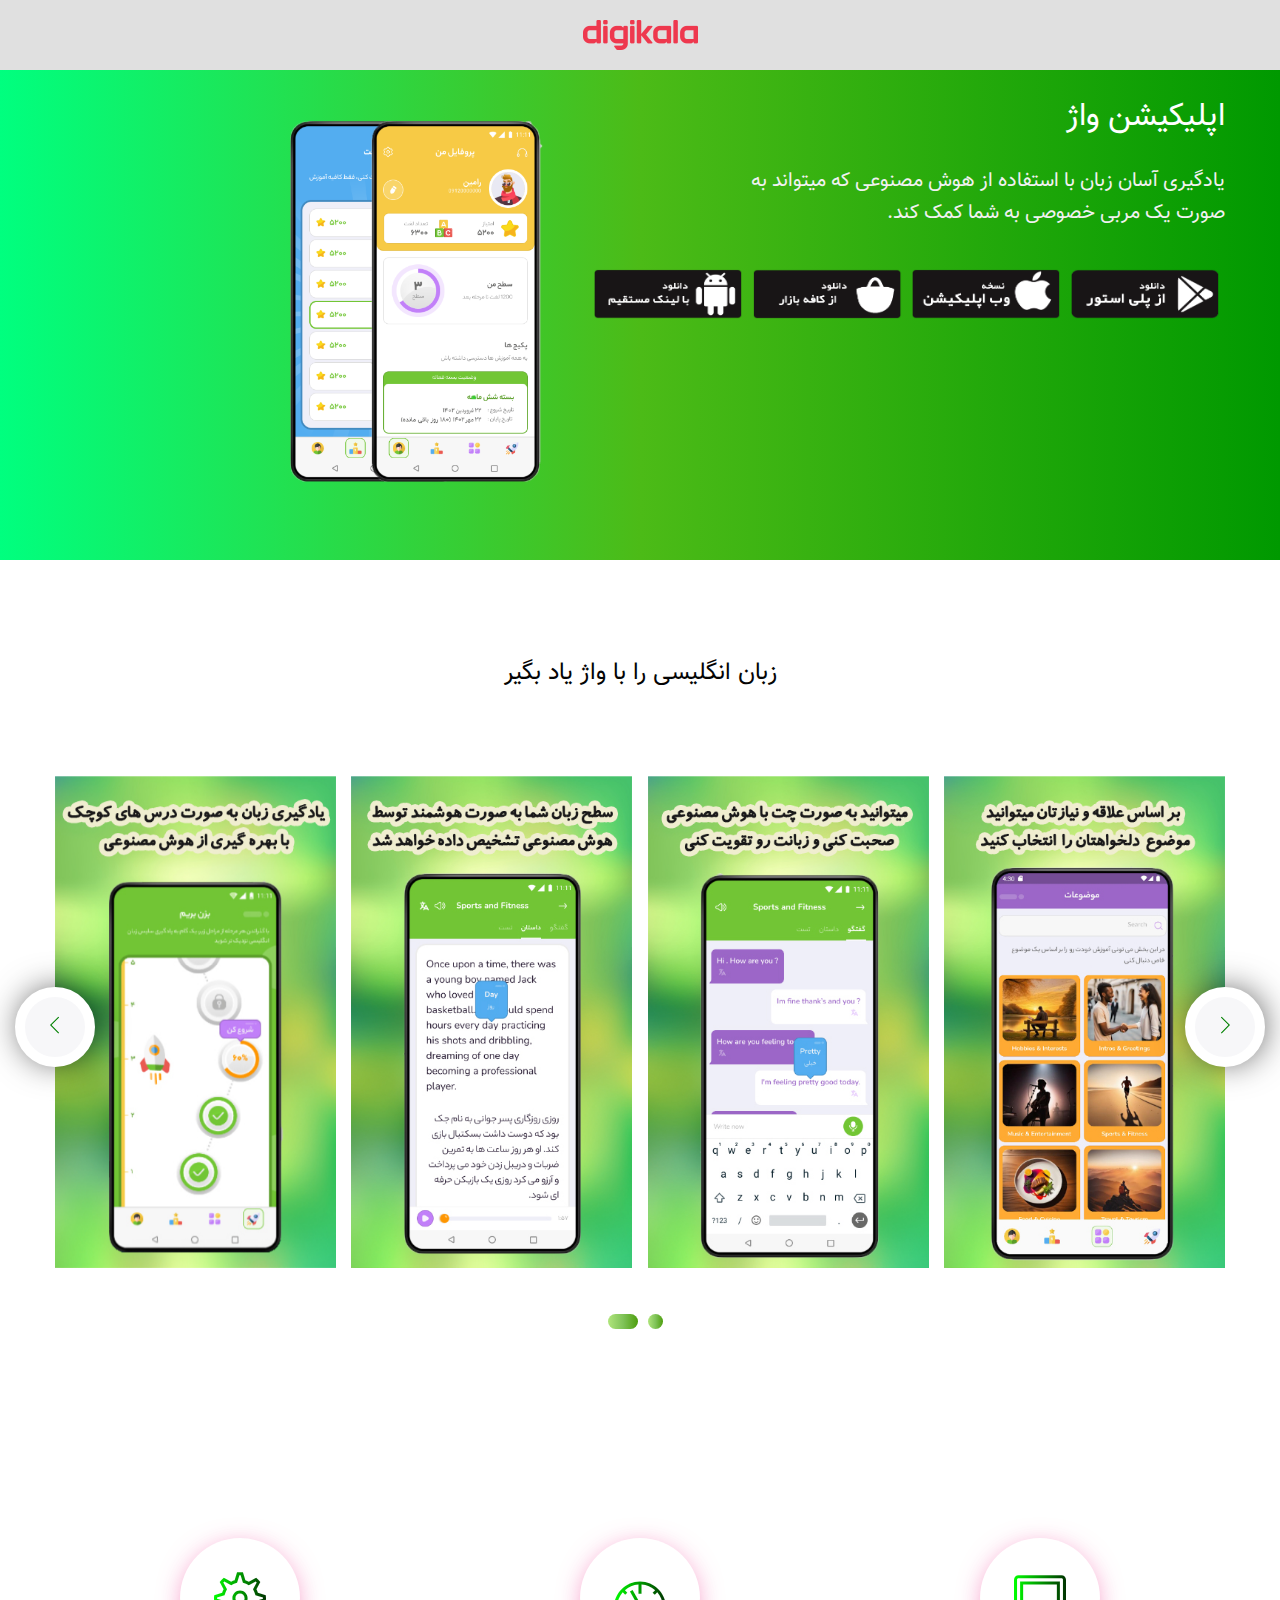
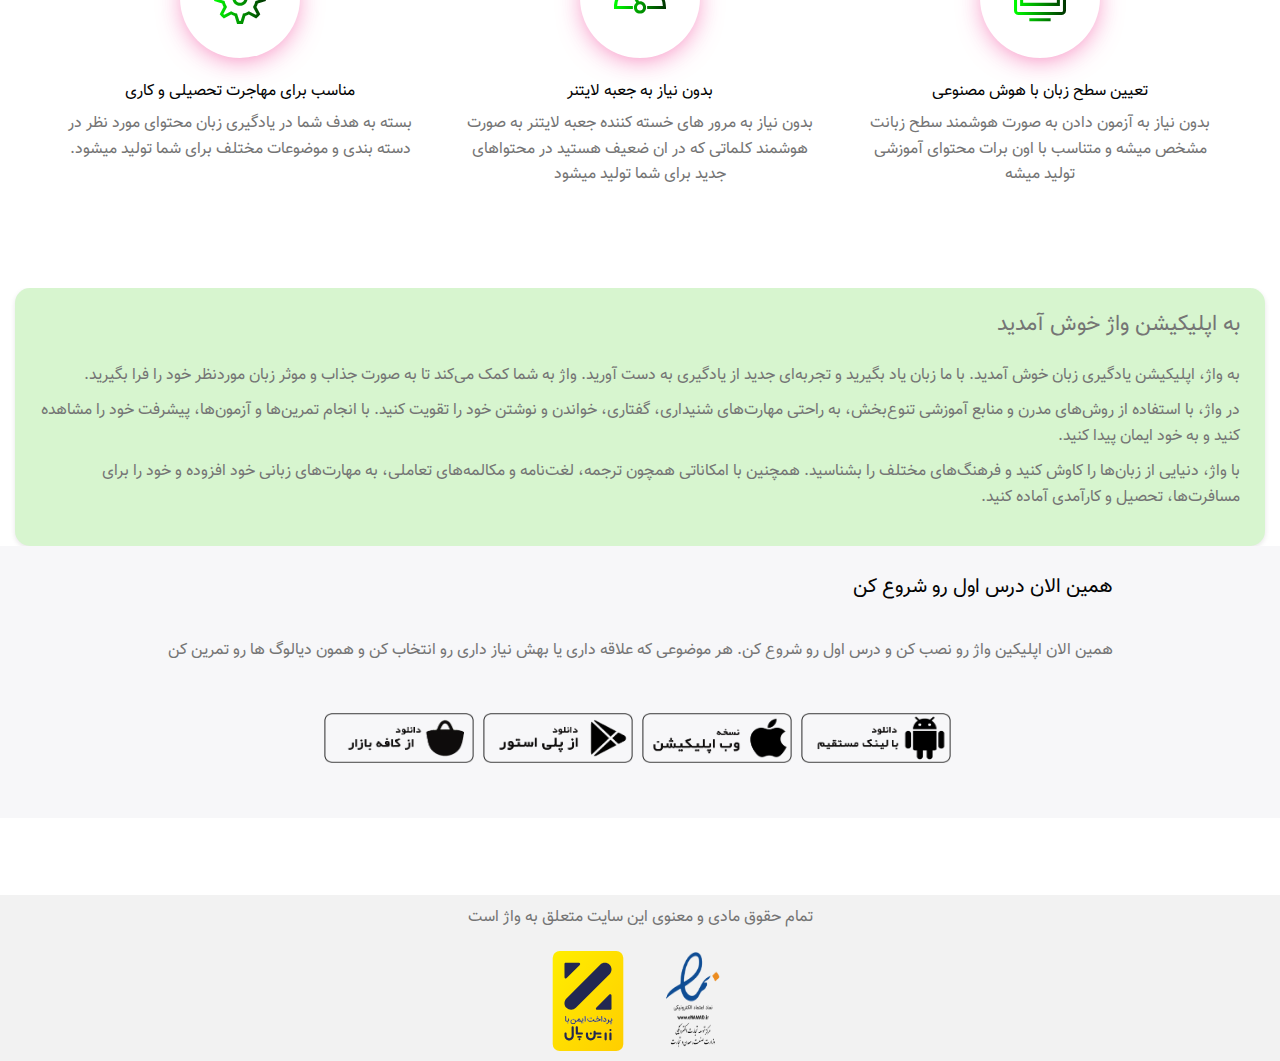
<file: index.html>
<!DOCTYPE html>
<html lang="en">
<head>
	<meta charset="utf-8">
	<meta http-equiv="X-UA-Compatible" content="IE=edge">
	<meta name="viewport" content="width=device-width, initial-scale=1">
	<title>واژ:اپلیکیشن آموزش زبان با هوش مصنوعی</title>
	<!-- boorstrap -->
	<link rel="stylesheet" type="text/css" href="css/bootstrap.min.css">
	<!-- themify-icon.css -->
	<link rel="stylesheet" type="text/css" href="css/themify-icons.css">
	<!-- animate.css -->
	<link rel="stylesheet" type="text/css" href="css/animate.css">
	<!-- owl-carousel -->
	<link rel="stylesheet" type="text/css" href="css/owl.carousel.css">
	<!-- video.min.css -->
	<link rel="stylesheet" type="text/css" href="css/video.min.css">
	<!-- menu style -->
	<link rel="stylesheet" type="text/css" href="css/menu.css">
	<!-- style -->
	<link rel="stylesheet" type="text/css" href="css/style.css">
	<!-- responsive.css -->
	<link rel="stylesheet" type="text/css" href="css/responsive.css">

</head>
<body>
	<!-- Start of Header============================================= -->
<!-- 	
	<header>
		<div id="main-menu" class="main-menu-container tbg navbar-fixed-top">
			<div class="main-menu">
				<div class="container">
					<div class="row">
						<nav class="navbar navbar-default" role="navigation">
							<div class="container-fluid">
								
								<div class="navbar-header centered-logo">
									<a class="navbar-brand text-uppercase" href="#">
										<img src="pics/logo/logo.png" alt="logo">
									</a>
							
								<div class="collapse navbar-collapse navbar-left" id="bs-example-navbar-collapse-1">
								
								</div>
							</div>
						</nav>
					</div>
				</div>
			</div>
		</div>
	</header>
	 -->
	 <style>
        /* Apply styles to the header */
        header {
			background-color: #E0E0E0; /* Gray background color */
            text-align: center; /* Center-align the content */
            padding: 20px; /* Add padding for spacing */
        }

        /* Apply styles to the logo image */
        #logo {
            max-width: 100%; /* Ensure the image doesn't exceed its container */
            height: auto; /* Maintain aspect ratio */
            display: block; /* Remove any extra spacing below the image */
            margin: 0 auto; /* Center the image horizontally */
        }
    </style>
	 <header>
        <img id="logo" src="pics/logo/logo.png" alt="Logo">
    </header>

	<!-- End of Header ============================================= -->
	<style>
		/* Add media query to target mobile screens */
		@media (max-width: 768px) {
			/* Reduce margin and padding for list items */
			.store-list li {
				margin-bottom: 2px; /* Adjust the margin as per your preference */
				padding: 5px; /* Adjust the padding as per your preference */
			}
			.banner-text {
      text-align: center;
    }
		}
	</style>

	<!-- Start of banner section ============================================= -->
	<section id="banner-area" class="banner-area-section home-2">
		<div class="container">
		  <div class="row">
			<div class="banner-area-content">
			  <div class="banner-area-head">
				<div class="banner-mock-up home-1 zooming">
				  <!-- <img src="pics/mock-up/home.png" alt="img"> -->
				  <img src="pics/vaazh/7ncopy.png" alt="img">
				</div>
				<h1 class="pb30">اپلیکیشن واژ</h1>
				<div class="banner-text pb40">
				  <span style="margin-left: 3px;"> یادگیری آسان زبان با استفاده از هوش مصنوعی که میتواند به صورت یک مربی خصوصی به شما کمک کند. </span>
				</div>
				<div class="download-store ul-li">
				  <ul class="store-list" >
					<li><a href="" target="_blank"><img src="pics/button/black-buttons/better/play-store.png" alt="Google" class="same-size"></a></li>
					<li><a href="" target="_blank"><img src="pics/button/black-buttons/better/web-app.png" alt="cafe-bazar" class="same-size"></a></li>
				
					<li><a href="" target="_blank"><img src="pics/button/black-buttons/better/cafebazar.png" alt="Google" class="same-size"></a></li>
					<li><a href="" target="_blank"><img src="pics/button/black-buttons/better/direct-link.png" alt="Apple" class="same-size"></a></li>
				</ul>
				</div>
			  </div><!-- /banner-area-head -->
			</div><!-- /banner-area-content -->
		  </div><!-- /row -->
		</div><!-- /.container -->
	  </section>
	  
	<!-- End of banner section ============================================= -->
	
	<section id="showcase" class="showcase-section">
		<div class="container">
			<div class="row section-content">
				<div class="showcase-content"> 
					<div class="section-title text-center pb50">
						<!-- <span class="title-text pink text-uppercase"> طراحی جالب و ساده</span> -->
						<h1 class="title deep-black pb40" style="font-size: 24px;">زبان انگلیسی را با واژ یاد بگیر</h1>
					</div>
					<!-- //section-title -->
					<div class="showcase-slider">
						<div class="showcase-img">
							<img src="pics/vaazh-cover/1.jpg" alt="img">
						</div>
						<div class="showcase-img">
							<img src="pics/vaazh-cover/2.jpg" alt="img">
						</div>
						<div class="showcase-img">
							<img src="pics/vaazh-cover/3.jpg" alt="img">
						</div>
						<div class="showcase-img">
							<img src="pics/vaazh-cover/4.jpg" alt="img">
						</div>
						<div class="showcase-img">
							<img src="pics/vaazh-cover/5.jpg" alt="img">
						</div>
						<div class="showcase-img">
							<img src="pics/vaazh-cover/6.jpg" alt="img">
						</div>	
					</div>
				</div><!-- /showcase-content -->
			</div><!-- /row -->
		</div><!-- /container -->
	</section>

	<!-- Start of features section============================================= -->
	<section id="features" class="features-section">
		<div class="container">
			<div class="row section-content">
				<div class="features-content">
					<div class="row">
						<div class="col-md-4">
							<div class="features-text-icon text-center">
								<div class="features-icon">
									<i class="orange-gred ti-desktop"></i>
								</div>
								<!-- //icon -->
								<div class="features-text mt25">
									<div class="features-text-title pb10">
										<h3 class="deep-black" style="font-size: 16px;">تعیین سطح زبان با هوش مصنوعی</h3>
									</div>
									<div class="features-text-dec">
										<span>بدون نیاز به آزمون دادن به صورت هوشمند سطح زبانت مشخص میشه و متناسب با اون برات محتوای آموزشی تولید میشه</span>
									</div>
								</div>
								<!-- //text -->
							</div><!-- // features-text-icon -->
						</div>
						<!-- // col-sm-4 -->
						<div class="col-md-4">
							<div class="features-text-icon text-center">
								<div class="features-icon">
									<i class="orange-gred ti-dashboard"></i>
								</div>
								<!-- //icon -->
								<div class="features-text mt25">
									<div class="features-text-title pb10">
										<h3 class="deep-black" style="font-size: 16px;">بدون نیاز به جعبه لایتنر</h3>
									</div>
									<div class="features-text-dec">
										<span>بدون نیاز به مرور های خسته کننده جعبه لایتنر به صورت هوشمند کلماتی که در ان ضعیف هستید در محتواهای جدید برای شما تولید میشود</span>
									</div>
								</div>
								<!-- //text -->
							</div><!-- // features-text-icon -->
						</div>
						<!-- // col-sm-4 -->
						<div class="col-md-4">
							<div class="features-text-icon text-center">
								<div class="features-icon">
									<i class="orange-gred ti-settings"></i>
								</div>
								<!-- //icon -->
								<div class="features-text mt25">
									<div class="features-text-title pb10">
										<h3 class="deep-black" style="font-size: 16px;">مناسب برای مهاجرت تحصیلی و کاری </h3>
									</div>
									<div class="features-text-dec">
										<span>بسته به هدف شما در یادگیری زبان محتوای مورد نظر در دسته بندی و موضوعات مختلف برای شما تولید میشود. </span>
									</div>
								</div>
								<!-- //text -->
							</div><!-- // features-text-icon -->
						</div>
						<!-- // col-sm-4 -->
					</div><!-- /section-row -->
				</div><!-- /features-content -->
			</div><!-- /row -->
		</div><!-- /container -->
	</section>
	<!-- End of features section ============================================= -->
	<section>
		<div class="text-container" style="margin-left: 15px; margin-right: 15px;">
    <h1 style="font-size: 22px;">به  اپلیکیشن واژ  خوش آمدید</h1>
	<br>
    <p>به واژ، اپلیکیشن یادگیری زبان خوش آمدید. با ما زبان یاد بگیرید و تجربه‌ای جدید از یادگیری به دست آورید. واژ به شما کمک می‌کند تا به صورت جذاب و موثر زبان موردنظر خود را فرا بگیرید.</p>
    <p>در واژ، با استفاده از روش‌های مدرن و منابع آموزشی تنوع‌بخش، به راحتی مهارت‌های شنیداری، گفتاری، خواندن و نوشتن خود را تقویت کنید. با انجام تمرین‌ها و آزمون‌ها، پیشرفت خود را مشاهده کنید و به خود ایمان پیدا کنید.</p>
    <p>با واژ، دنیایی از زبان‌ها را کاوش کنید و فرهنگ‌های مختلف را بشناسید. همچنین با امکاناتی همچون ترجمه، لغت‌نامه و مکالمه‌های تعاملی، به مهارت‌های زبانی خود افزوده و خود را برای مسافرت‌ها، تحصیل و کارآمدی آماده کنید.</p>
		</div>
	</section>
	<!-- Start of About Section ============================================= -->
	<section id="about" class="about-section">
		<div class="container">
			<!-- <div class="row section-content"> -->
				<div class="about-section-content">
					<!-- <div class="row"> -->
						<!-- <div class="col-md-6">
							<div class="about-left-img zooming">
								<img src="pics/vaazh/8n.png" alt="img">
							</div>
						</div> -->
						<!-- //col-sm-6 -->
						<!-- <div class="col-md-6"> -->
							<div class="about-section-text">
								<div class="section-title text-right pb50">
									<h1 class="title deep-black pb40" style="font-size: 20px;">همین الان درس اول رو شروع کن</h1>
									<span class="title-dec">همین الان اپلیکین واژ رو نصب کن و درس اول رو شروع کن. هر موضوعی که علاقه داری یا بهش نیاز داری رو انتخاب کن و همون دیالوگ ها رو تمرین کن </span>
								</div>
								<div class="download-store ul-li">
									<ul class="store-list"style="margin-bottom: 20px;">
										<li><a href="" target="_blank"><img src="pics/button/new/direct-link.png" alt="Google" class="same-size"></a></li>
										<li><a href="" target="_blank"><img src="pics/button//new/wen-aplication.png" alt="Apple" class="same-size"></a></li>
									  
										<li><a href="" target="_blank"><img src="pics/button/new/playstore.png" alt="Google" class="same-size"></a></li>
										<li><a href="" target="_blank"><img src="pics/button//new/Cafebazar.png" alt="cafe-bazar" class="same-size"></a></li>
									</ul>
								  </div>
								<!-- //section-title -->
								<!-- <div class="download-store ul-li">
									<ul class="store-list">
										<li><a href="" target="blank"><img src="pics/store/google.png"></a></li>
										<li><a href="" target="blank"><img src="pics/store/apple.png"></a></li>
									</ul>
								</div> -->
							</div>
							<!-- //about-section-text -->
						</div>
						<!-- //col-sm-6 -->
			
		</div><!-- /container -->
	</section>
	<br>
	<br>
	<br>
	<!-- End of About Section ============================================= -->

	<!-- Start of some extra features ============================================= -->

<!-- commented code PARDT1 -->

	<!-- End of some extra features ============================================= -->

	<!-- Start of how to install ============================================= -->
	        	<!-- commented code PART5 -->

	
	<!-- End of how to install ============================================= -->

	<!-- Start of showcase section ============================================= -->
	
	<!-- End of showcase section ============================================= -->

	<!-- End of testimonial section ============================================= -->
	<!-- commented code PARDT2 -->

	<!-- End of testimonial section ============================================= -->

	<!-- Start of pricing plan ============================================= -->
	<!-- commented code PART3 -->
	<!-- End of pricing plan ============================================= -->

	<!-- Start of download ============================================= -->
		<!-- commented code PART6 -->
		<footer style="background-color: #f2f2f2; padding: 10px; text-align: center;">
			تمام حقوق مادی و معنوی این سایت متعلق به واژ است
		  
			<!-- New section for license images -->
			<div style="margin-top: 20px;">
			  <img src="pics/license/enamad.png" alt="License 1" style="width: 100px; height: 100px; margin-right: 10px;">
			  <img src="pics/license/1.svg" alt="License 2" style="width: 100px; height: 100px; margin-left: 10px;">
			</div>
		  </footer>
		  
	
	<!-- End of  download ============================================= -->

	<!-- Start of contact section ============================================= -->
	<!-- commented code PART4 -->
	
	<!-- End of contact section ============================================= -->

	<!-- Start of footer section ============================================= -->
	<!-- commented code PART5 -->
	
	<!-- End of footer section ============================================= -->

	<!--  Js Library -->
	<script type="text/javascript" src="js/jquery-2.1.4.min.js"></script>
	<!-- Include  for bootstrap -->
	<script type="text/javascript" src="js/bootstrap.min.js"></script>
	<!-- Include Owl-carousel -->
	<script type="text/javascript" src="js/owl.carousel.min.js"></script>
	<!-- Include jquery.magnific-popup.min.js-->
	<script type="text/javascript" src="js/jquery.magnific-popup.min.js"></script>
	<!-- Include script.js-->
	<script type="text/javascript" src="js/script.js"></script>
	

</body><!-- This template has been downloaded from Webrubik.com -->
</html>
</file>
<file: css/themify-icons.css>
@font-face {
	font-family: 'themify';
	src:url('../fonts/themify.eot?-fvbane');
	src:url('../fonts/themify.eot?#iefix-fvbane') format('embedded-opentype'),
		url('../fonts/themify.woff?-fvbane') format('woff'),
		url('../fonts/themify.ttf?-fvbane') format('truetype'),
		url('../fonts/themify.svg?-fvbane#themify') format('svg');
	font-weight: normal;
	font-style: normal;
}

[class^="ti-"], [class*=" ti-"] {
	font-family: 'themify';
	speak: none;
	font-style: normal;
	font-weight: normal;
	font-variant: normal;
	text-transform: none;
	line-height: 1;

	/* Better Font Rendering =========== */
	-webkit-font-smoothing: antialiased;
	-moz-osx-font-smoothing: grayscale;
}

.ti-wand:before {
	content: "\e600";
}
.ti-volume:before {
	content: "\e601";
}
.ti-user:before {
	content: "\e602";
}
.ti-unlock:before {
	content: "\e603";
}
.ti-unlink:before {
	content: "\e604";
}
.ti-trash:before {
	content: "\e605";
}
.ti-thought:before {
	content: "\e606";
}
.ti-target:before {
	content: "\e607";
}
.ti-tag:before {
	content: "\e608";
}
.ti-tablet:before {
	content: "\e609";
}
.ti-star:before {
	content: "\e60a";
}
.ti-spray:before {
	content: "\e60b";
}
.ti-signal:before {
	content: "\e60c";
}
.ti-shopping-cart:before {
	content: "\e60d";
}
.ti-shopping-cart-full:before {
	content: "\e60e";
}
.ti-settings:before {
	content: "\e60f";
}
.ti-search:before {
	content: "\e610";
}
.ti-zoom-in:before {
	content: "\e611";
}
.ti-zoom-out:before {
	content: "\e612";
}
.ti-cut:before {
	content: "\e613";
}
.ti-ruler:before {
	content: "\e614";
}
.ti-ruler-pencil:before {
	content: "\e615";
}
.ti-ruler-alt:before {
	content: "\e616";
}
.ti-bookmark:before {
	content: "\e617";
}
.ti-bookmark-alt:before {
	content: "\e618";
}
.ti-reload:before {
	content: "\e619";
}
.ti-plus:before {
	content: "\e61a";
}
.ti-pin:before {
	content: "\e61b";
}
.ti-pencil:before {
	content: "\e61c";
}
.ti-pencil-alt:before {
	content: "\e61d";
}
.ti-paint-roller:before {
	content: "\e61e";
}
.ti-paint-bucket:before {
	content: "\e61f";
}
.ti-na:before {
	content: "\e620";
}
.ti-mobile:before {
	content: "\e621";
}
.ti-minus:before {
	content: "\e622";
}
.ti-medall:before {
	content: "\e623";
}
.ti-medall-alt:before {
	content: "\e624";
}
.ti-marker:before {
	content: "\e625";
}
.ti-marker-alt:before {
	content: "\e626";
}
.ti-arrow-up:before {
	content: "\e627";
}
.ti-arrow-right:before {
	content: "\e628";
}
.ti-arrow-left:before {
	content: "\e629";
}
.ti-arrow-down:before {
	content: "\e62a";
}
.ti-lock:before {
	content: "\e62b";
}
.ti-location-arrow:before {
	content: "\e62c";
}
.ti-link:before {
	content: "\e62d";
}
.ti-layout:before {
	content: "\e62e";
}
.ti-layers:before {
	content: "\e62f";
}
.ti-layers-alt:before {
	content: "\e630";
}
.ti-key:before {
	content: "\e631";
}
.ti-import:before {
	content: "\e632";
}
.ti-image:before {
	content: "\e633";
}
.ti-heart:before {
	content: "\e634";
}
.ti-heart-broken:before {
	content: "\e635";
}
.ti-hand-stop:before {
	content: "\e636";
}
.ti-hand-open:before {
	content: "\e637";
}
.ti-hand-drag:before {
	content: "\e638";
}
.ti-folder:before {
	content: "\e639";
}
.ti-flag:before {
	content: "\e63a";
}
.ti-flag-alt:before {
	content: "\e63b";
}
.ti-flag-alt-2:before {
	content: "\e63c";
}
.ti-eye:before {
	content: "\e63d";
}
.ti-export:before {
	content: "\e63e";
}
.ti-exchange-vertical:before {
	content: "\e63f";
}
.ti-desktop:before {
	content: "\e640";
}
.ti-cup:before {
	content: "\e641";
}
.ti-crown:before {
	content: "\e642";
}
.ti-comments:before {
	content: "\e643";
}
.ti-comment:before {
	content: "\e644";
}
.ti-comment-alt:before {
	content: "\e645";
}
.ti-close:before {
	content: "\e646";
}
.ti-clip:before {
	content: "\e647";
}
.ti-angle-up:before {
	content: "\e648";
}
.ti-angle-right:before {
	content: "\e649";
}
.ti-angle-left:before {
	content: "\e64a";
}
.ti-angle-down:before {
	content: "\e64b";
}
.ti-check:before {
	content: "\e64c";
}
.ti-check-box:before {
	content: "\e64d";
}
.ti-camera:before {
	content: "\e64e";
}
.ti-announcement:before {
	content: "\e64f";
}
.ti-brush:before {
	content: "\e650";
}
.ti-briefcase:before {
	content: "\e651";
}
.ti-bolt:before {
	content: "\e652";
}
.ti-bolt-alt:before {
	content: "\e653";
}
.ti-blackboard:before {
	content: "\e654";
}
.ti-bag:before {
	content: "\e655";
}
.ti-move:before {
	content: "\e656";
}
.ti-arrows-vertical:before {
	content: "\e657";
}
.ti-arrows-horizontal:before {
	content: "\e658";
}
.ti-fullscreen:before {
	content: "\e659";
}
.ti-arrow-top-right:before {
	content: "\e65a";
}
.ti-arrow-top-left:before {
	content: "\e65b";
}
.ti-arrow-circle-up:before {
	content: "\e65c";
}
.ti-arrow-circle-right:before {
	content: "\e65d";
}
.ti-arrow-circle-left:before {
	content: "\e65e";
}
.ti-arrow-circle-down:before {
	content: "\e65f";
}
.ti-angle-double-up:before {
	content: "\e660";
}
.ti-angle-double-right:before {
	content: "\e661";
}
.ti-angle-double-left:before {
	content: "\e662";
}
.ti-angle-double-down:before {
	content: "\e663";
}
.ti-zip:before {
	content: "\e664";
}
.ti-world:before {
	content: "\e665";
}
.ti-wheelchair:before {
	content: "\e666";
}
.ti-view-list:before {
	content: "\e667";
}
.ti-view-list-alt:before {
	content: "\e668";
}
.ti-view-grid:before {
	content: "\e669";
}
.ti-uppercase:before {
	content: "\e66a";
}
.ti-upload:before {
	content: "\e66b";
}
.ti-underline:before {
	content: "\e66c";
}
.ti-truck:before {
	content: "\e66d";
}
.ti-timer:before {
	content: "\e66e";
}
.ti-ticket:before {
	content: "\e66f";
}
.ti-thumb-up:before {
	content: "\e670";
}
.ti-thumb-down:before {
	content: "\e671";
}
.ti-text:before {
	content: "\e672";
}
.ti-stats-up:before {
	content: "\e673";
}
.ti-stats-down:before {
	content: "\e674";
}
.ti-split-v:before {
	content: "\e675";
}
.ti-split-h:before {
	content: "\e676";
}
.ti-smallcap:before {
	content: "\e677";
}
.ti-shine:before {
	content: "\e678";
}
.ti-shift-right:before {
	content: "\e679";
}
.ti-shift-left:before {
	content: "\e67a";
}
.ti-shield:before {
	content: "\e67b";
}
.ti-notepad:before {
	content: "\e67c";
}
.ti-server:before {
	content: "\e67d";
}
.ti-quote-right:before {
	content: "\e67e";
}
.ti-quote-left:before {
	content: "\e67f";
}
.ti-pulse:before {
	content: "\e680";
}
.ti-printer:before {
	content: "\e681";
}
.ti-power-off:before {
	content: "\e682";
}
.ti-plug:before {
	content: "\e683";
}
.ti-pie-chart:before {
	content: "\e684";
}
.ti-paragraph:before {
	content: "\e685";
}
.ti-panel:before {
	content: "\e686";
}
.ti-package:before {
	content: "\e687";
}
.ti-music:before {
	content: "\e688";
}
.ti-music-alt:before {
	content: "\e689";
}
.ti-mouse:before {
	content: "\e68a";
}
.ti-mouse-alt:before {
	content: "\e68b";
}
.ti-money:before {
	content: "\e68c";
}
.ti-microphone:before {
	content: "\e68d";
}
.ti-menu:before {
	content: "\e68e";
}
.ti-menu-alt:before {
	content: "\e68f";
}
.ti-map:before {
	content: "\e690";
}
.ti-map-alt:before {
	content: "\e691";
}
.ti-loop:before {
	content: "\e692";
}
.ti-location-pin:before {
	content: "\e693";
}
.ti-list:before {
	content: "\e694";
}
.ti-light-bulb:before {
	content: "\e695";
}
.ti-Italic:before {
	content: "\e696";
}
.ti-info:before {
	content: "\e697";
}
.ti-infinite:before {
	content: "\e698";
}
.ti-id-badge:before {
	content: "\e699";
}
.ti-hummer:before {
	content: "\e69a";
}
.ti-home:before {
	content: "\e69b";
}
.ti-help:before {
	content: "\e69c";
}
.ti-headphone:before {
	content: "\e69d";
}
.ti-harddrives:before {
	content: "\e69e";
}
.ti-harddrive:before {
	content: "\e69f";
}
.ti-gift:before {
	content: "\e6a0";
}
.ti-game:before {
	content: "\e6a1";
}
.ti-filter:before {
	content: "\e6a2";
}
.ti-files:before {
	content: "\e6a3";
}
.ti-file:before {
	content: "\e6a4";
}
.ti-eraser:before {
	content: "\e6a5";
}
.ti-envelope:before {
	content: "\e6a6";
}
.ti-download:before {
	content: "\e6a7";
}
.ti-direction:before {
	content: "\e6a8";
}
.ti-direction-alt:before {
	content: "\e6a9";
}
.ti-dashboard:before {
	content: "\e6aa";
}
.ti-control-stop:before {
	content: "\e6ab";
}
.ti-control-shuffle:before {
	content: "\e6ac";
}
.ti-control-play:before {
	content: "\e6ad";
}
.ti-control-pause:before {
	content: "\e6ae";
}
.ti-control-forward:before {
	content: "\e6af";
}
.ti-control-backward:before {
	content: "\e6b0";
}
.ti-cloud:before {
	content: "\e6b1";
}
.ti-cloud-up:before {
	content: "\e6b2";
}
.ti-cloud-down:before {
	content: "\e6b3";
}
.ti-clipboard:before {
	content: "\e6b4";
}
.ti-car:before {
	content: "\e6b5";
}
.ti-calendar:before {
	content: "\e6b6";
}
.ti-book:before {
	content: "\e6b7";
}
.ti-bell:before {
	content: "\e6b8";
}
.ti-basketball:before {
	content: "\e6b9";
}
.ti-bar-chart:before {
	content: "\e6ba";
}
.ti-bar-chart-alt:before {
	content: "\e6bb";
}
.ti-back-right:before {
	content: "\e6bc";
}
.ti-back-left:before {
	content: "\e6bd";
}
.ti-arrows-corner:before {
	content: "\e6be";
}
.ti-archive:before {
	content: "\e6bf";
}
.ti-anchor:before {
	content: "\e6c0";
}
.ti-align-right:before {
	content: "\e6c1";
}
.ti-align-left:before {
	content: "\e6c2";
}
.ti-align-justify:before {
	content: "\e6c3";
}
.ti-align-center:before {
	content: "\e6c4";
}
.ti-alert:before {
	content: "\e6c5";
}
.ti-alarm-clock:before {
	content: "\e6c6";
}
.ti-agenda:before {
	content: "\e6c7";
}
.ti-write:before {
	content: "\e6c8";
}
.ti-window:before {
	content: "\e6c9";
}
.ti-widgetized:before {
	content: "\e6ca";
}
.ti-widget:before {
	content: "\e6cb";
}
.ti-widget-alt:before {
	content: "\e6cc";
}
.ti-wallet:before {
	content: "\e6cd";
}
.ti-video-clapper:before {
	content: "\e6ce";
}
.ti-video-camera:before {
	content: "\e6cf";
}
.ti-vector:before {
	content: "\e6d0";
}
.ti-themify-logo:before {
	content: "\e6d1";
}
.ti-themify-favicon:before {
	content: "\e6d2";
}
.ti-themify-favicon-alt:before {
	content: "\e6d3";
}
.ti-support:before {
	content: "\e6d4";
}
.ti-stamp:before {
	content: "\e6d5";
}
.ti-split-v-alt:before {
	content: "\e6d6";
}
.ti-slice:before {
	content: "\e6d7";
}
.ti-shortcode:before {
	content: "\e6d8";
}
.ti-shift-right-alt:before {
	content: "\e6d9";
}
.ti-shift-left-alt:before {
	content: "\e6da";
}
.ti-ruler-alt-2:before {
	content: "\e6db";
}
.ti-receipt:before {
	content: "\e6dc";
}
.ti-pin2:before {
	content: "\e6dd";
}
.ti-pin-alt:before {
	content: "\e6de";
}
.ti-pencil-alt2:before {
	content: "\e6df";
}
.ti-palette:before {
	content: "\e6e0";
}
.ti-more:before {
	content: "\e6e1";
}
.ti-more-alt:before {
	content: "\e6e2";
}
.ti-microphone-alt:before {
	content: "\e6e3";
}
.ti-magnet:before {
	content: "\e6e4";
}
.ti-line-double:before {
	content: "\e6e5";
}
.ti-line-dotted:before {
	content: "\e6e6";
}
.ti-line-dashed:before {
	content: "\e6e7";
}
.ti-layout-width-full:before {
	content: "\e6e8";
}
.ti-layout-width-default:before {
	content: "\e6e9";
}
.ti-layout-width-default-alt:before {
	content: "\e6ea";
}
.ti-layout-tab:before {
	content: "\e6eb";
}
.ti-layout-tab-window:before {
	content: "\e6ec";
}
.ti-layout-tab-v:before {
	content: "\e6ed";
}
.ti-layout-tab-min:before {
	content: "\e6ee";
}
.ti-layout-slider:before {
	content: "\e6ef";
}
.ti-layout-slider-alt:before {
	content: "\e6f0";
}
.ti-layout-sidebar-right:before {
	content: "\e6f1";
}
.ti-layout-sidebar-none:before {
	content: "\e6f2";
}
.ti-layout-sidebar-left:before {
	content: "\e6f3";
}
.ti-layout-placeholder:before {
	content: "\e6f4";
}
.ti-layout-menu:before {
	content: "\e6f5";
}
.ti-layout-menu-v:before {
	content: "\e6f6";
}
.ti-layout-menu-separated:before {
	content: "\e6f7";
}
.ti-layout-menu-full:before {
	content: "\e6f8";
}
.ti-layout-media-right-alt:before {
	content: "\e6f9";
}
.ti-layout-media-right:before {
	content: "\e6fa";
}
.ti-layout-media-overlay:before {
	content: "\e6fb";
}
.ti-layout-media-overlay-alt:before {
	content: "\e6fc";
}
.ti-layout-media-overlay-alt-2:before {
	content: "\e6fd";
}
.ti-layout-media-left-alt:before {
	content: "\e6fe";
}
.ti-layout-media-left:before {
	content: "\e6ff";
}
.ti-layout-media-center-alt:before {
	content: "\e700";
}
.ti-layout-media-center:before {
	content: "\e701";
}
.ti-layout-list-thumb:before {
	content: "\e702";
}
.ti-layout-list-thumb-alt:before {
	content: "\e703";
}
.ti-layout-list-post:before {
	content: "\e704";
}
.ti-layout-list-large-image:before {
	content: "\e705";
}
.ti-layout-line-solid:before {
	content: "\e706";
}
.ti-layout-grid4:before {
	content: "\e707";
}
.ti-layout-grid3:before {
	content: "\e708";
}
.ti-layout-grid2:before {
	content: "\e709";
}
.ti-layout-grid2-thumb:before {
	content: "\e70a";
}
.ti-layout-cta-right:before {
	content: "\e70b";
}
.ti-layout-cta-left:before {
	content: "\e70c";
}
.ti-layout-cta-center:before {
	content: "\e70d";
}
.ti-layout-cta-btn-right:before {
	content: "\e70e";
}
.ti-layout-cta-btn-left:before {
	content: "\e70f";
}
.ti-layout-column4:before {
	content: "\e710";
}
.ti-layout-column3:before {
	content: "\e711";
}
.ti-layout-column2:before {
	content: "\e712";
}
.ti-layout-accordion-separated:before {
	content: "\e713";
}
.ti-layout-accordion-merged:before {
	content: "\e714";
}
.ti-layout-accordion-list:before {
	content: "\e715";
}
.ti-ink-pen:before {
	content: "\e716";
}
.ti-info-alt:before {
	content: "\e717";
}
.ti-help-alt:before {
	content: "\e718";
}
.ti-headphone-alt:before {
	content: "\e719";
}
.ti-hand-point-up:before {
	content: "\e71a";
}
.ti-hand-point-right:before {
	content: "\e71b";
}
.ti-hand-point-left:before {
	content: "\e71c";
}
.ti-hand-point-down:before {
	content: "\e71d";
}
.ti-gallery:before {
	content: "\e71e";
}
.ti-face-smile:before {
	content: "\e71f";
}
.ti-face-sad:before {
	content: "\e720";
}
.ti-credit-card:before {
	content: "\e721";
}
.ti-control-skip-forward:before {
	content: "\e722";
}
.ti-control-skip-backward:before {
	content: "\e723";
}
.ti-control-record:before {
	content: "\e724";
}
.ti-control-eject:before {
	content: "\e725";
}
.ti-comments-smiley:before {
	content: "\e726";
}
.ti-brush-alt:before {
	content: "\e727";
}
.ti-youtube:before {
	content: "\e728";
}
.ti-vimeo:before {
	content: "\e729";
}
.ti-twitter:before {
	content: "\e72a";
}
.ti-time:before {
	content: "\e72b";
}
.ti-tumblr:before {
	content: "\e72c";
}
.ti-skype:before {
	content: "\e72d";
}
.ti-share:before {
	content: "\e72e";
}
.ti-share-alt:before {
	content: "\e72f";
}
.ti-rocket:before {
	content: "\e730";
}
.ti-pinterest:before {
	content: "\e731";
}
.ti-new-window:before {
	content: "\e732";
}
.ti-microsoft:before {
	content: "\e733";
}
.ti-list-ol:before {
	content: "\e734";
}
.ti-linkedin:before {
	content: "\e735";
}
.ti-layout-sidebar-2:before {
	content: "\e736";
}
.ti-layout-grid4-alt:before {
	content: "\e737";
}
.ti-layout-grid3-alt:before {
	content: "\e738";
}
.ti-layout-grid2-alt:before {
	content: "\e739";
}
.ti-layout-column4-alt:before {
	content: "\e73a";
}
.ti-layout-column3-alt:before {
	content: "\e73b";
}
.ti-layout-column2-alt:before {
	content: "\e73c";
}
.ti-instagram:before {
	content: "\e73d";
}
.ti-google:before {
	content: "\e73e";
}
.ti-github:before {
	content: "\e73f";
}
.ti-flickr:before {
	content: "\e740";
}
.ti-facebook:before {
	content: "\e741";
}
.ti-dropbox:before {
	content: "\e742";
}
.ti-dribbble:before {
	content: "\e743";
}
.ti-apple:before {
	content: "\e744";
}
.ti-android:before {
	content: "\e745";
}
.ti-save:before {
	content: "\e746";
}
.ti-save-alt:before {
	content: "\e747";
}
.ti-yahoo:before {
	content: "\e748";
}
.ti-wordpress:before {
	content: "\e749";
}
.ti-vimeo-alt:before {
	content: "\e74a";
}
.ti-twitter-alt:before {
	content: "\e74b";
}
.ti-tumblr-alt:before {
	content: "\e74c";
}
.ti-trello:before {
	content: "\e74d";
}
.ti-stack-overflow:before {
	content: "\e74e";
}
.ti-soundcloud:before {
	content: "\e74f";
}
.ti-sharethis:before {
	content: "\e750";
}
.ti-sharethis-alt:before {
	content: "\e751";
}
.ti-reddit:before {
	content: "\e752";
}
.ti-pinterest-alt:before {
	content: "\e753";
}
.ti-microsoft-alt:before {
	content: "\e754";
}
.ti-linux:before {
	content: "\e755";
}
.ti-jsfiddle:before {
	content: "\e756";
}
.ti-joomla:before {
	content: "\e757";
}
.ti-html5:before {
	content: "\e758";
}
.ti-flickr-alt:before {
	content: "\e759";
}
.ti-email:before {
	content: "\e75a";
}
.ti-drupal:before {
	content: "\e75b";
}
.ti-dropbox-alt:before {
	content: "\e75c";
}
.ti-css3:before {
	content: "\e75d";
}
.ti-rss:before {
	content: "\e75e";
}
.ti-rss-alt:before {
	content: "\e75f";
}
</file>
<file: css/menu.css>
.main-menu-container {
  min-height: 68px;
}
.main-menu {
  z-index: 999;
}
.menu-bg-overlay {
  background: rgba(0, 0, 0, 0) -webkit-linear-gradient(left, #ee0979 0%, #ff6a00 100%) repeat scroll 0 0;
  background: rgba(0, 0, 0, 0) linear-gradient(to right, #ee0979 0%, #ff6a00 100%) repeat scroll 0 0;
  transition: .3s all ease-in-out;
}
.navbar-default .navbar-brand {
  padding: 8px 15px;
}
a.navbar-brand {
  color: #4e93e6;
  font-size: 42px;
  font-weight: 700;
}
.menu-bg-overlay .navbar-default .navbar-brand {
  color: #4e93e6;
}
.navbar-default .navbar-brand:hover, 
.navbar-default .navbar-brand:focus {
  color: #4e93e6;
}
.main-menu-container.tbg .navbar-default .navbar-brand {
  color: #fff;
}
.navbar-default .navbar-brand span { 
  color: #4e93e6;
}

.main-menu .navbar-default .navbar-nav>li>a {
  color: #161616;
  font-size: 14px;
  padding: 25px 0px;
  text-transform: uppercase;
  position: relative;
  font-weight: 700;
  margin: 0px 10px 0px 15px;
}
.main-menu .navbar-default .navbar-nav>li>a:after  {
  position: absolute;
  content: '';
  top: 50px;
  width: 0%;
  height: 2px;
  background-color: #ffffff;
  left: 0;
  transition: .3s all ease-in-out
}
.main-menu.menu-bg-overlay .navbar-default .navbar-nav>li>a { 
  color: #fff;
}

.main-menu-container.tbg  .main-menu .navbar-default .navbar-nav>li>a {
  color: #fff;
}
.main-menu .navbar-default .navbar-nav>li>a:hover:after, 
.main-menu .navbar-default .navbar-nav>li>a:focus:after {
 width: 100%;
}
.main-menu-container.tbg .main-menu .navbar-default .navbar-nav>.active>a:hover:after, 
.main-menu-container.tbg .main-menu .navbar-default .navbar-nav>.active>a:focus:after,
.main-menu-container.tbg .main-menu .navbar-default .navbar-nav>.active>a:after,
.main-menu .navbar-default .navbar-nav>.active>a:hover:after, 
.main-menu .navbar-default .navbar-nav>.active>a:focus:after,
.main-menu .navbar-default .navbar-nav>.active>a:after  {
  width: 100%;
}
.navbar-default .navbar-nav>.active>a{
  background-color: transparent !important;
}
.main-menu .navbar-default .navbar-nav>.open>a, 
.main-menu .navbar-default .navbar-nav>.open>a:hover, 
.main-menu .navbar-default .navbar-nav>.open>a:focus {
  background-color: transparent;
}
.main-menu .navbar {
  margin-bottom: 0; 
}
.main-menu .navbar-default {
  background: none;
  border: 0;
}
.main-menu .navbar-fixed-top {
  background-color: #ffffff;
}
.main-menu .navbar-default .navbar-toggle:focus {
  background-color: #f11965;
}
.main-menu .navbar-default .navbar-toggle .icon-bar {
  background-color: #4e93e6;
}
.main-menu .navbar-default .navbar-toggle:hover {
  color: #ffffff;
}
.main-menu .navbar-default .navbar-toggle:hover .icon-bar {
  background-color: #ffffff;
} 
.navbar-default .navbar-toggle {
}
.home nav.navbar-collapse ul.navbar-nav {
  padding-right: 60px;
}
.single nav.navbar-collapse ul.navbar-nav li:last-child a,
.blog nav.navbar-collapse ul.navbar-nav li:last-child a {
  padding-right: 0;
}
.main-menu-container.tbg.navbar-fixed-top {
  padding-top: 25px;
  transition: .3s all ease-in-out;
}
.main-menu-container.tbg.navbar-fixed-top.menu-bg-overlay {
  padding-top: 0;
  box-shadow: 0 0 20px -10px rgba(0,0,0,0.8);
}
.main-menu-container.tbg.navbar-fixed-top.menu-bg-overlay a.navbar-brand.text-uppercase {
  padding-top: 13px;
}
.navbar-nav a span {
  margin-left: 10px;
}

@media screen and (max-width: 991px) { /* for medium device */

  /*  - Main Menu
  -----------------------------------------*/
  .navbar-default .navbar-toggle {
    margin-top: 13px;
    margin-bottom: 0;
    /* margin-right: 35px; */
    border-color: #dec5ce;
    color: #fff;
    border-radius: 0;
  }
  .navbar-toggle {
    display: block;
  }
  .single .navbar-default .navbar-toggle,
  .blog .navbar-default .navbar-toggle {
    margin-right: 0px;
  }
  .navbar-collapse.collapse {
    display: none!important;
  }
  .navbar-collapse.collapse.in {  /* NEW */
    display: block!important;
  }
  .main-menu .container {
    width: 100%;
  }
  .main-menu {
    padding: 13px 0 0 0;
  }
  .main-menu-container {
    min-height: 75px;
  }
  .main-menu .navbar>.container .navbar-brand, 
  .main-menu .navbar>.container-fluid .navbar-brand {
    width: 180px;
    padding: 21px 15px;
  }
  .main-menu .container>.navbar-header, 
  .main-menu .container-fluid>.navbar-header, 
  .main-menu .container>.navbar-collapse, 
  .main-menu .container-fluid>.navbar-collapse {
    width: 100%;
    padding: 0 0 12px 0;
    margin-right: 0;
    margin-left: 0;
  }
  .main-menu #main-nav > li {
    float: none;
    color: #737d8b;
    border-top: 1px solid #ACAEB2;
    background: rgba(0, 0, 0, 0) -webkit-linear-gradient(left, #ee0979 0%, #ff6a00 100%) repeat scroll 0 0;
    background: rgba(0, 0, 0, 0) linear-gradient(to right, #ee0979 0%, #ff6a00 100%) repeat scroll 0 0;
  }
  #main-nav li:first-child {
    border: none;
  }
  .main-menu .navbar-default .navbar-nav>li>a {
    padding: 15px 20px;
  }
  .main-menu .navbar-nav {
    width: 100%;
    margin: 0;
  }
  .main-menu .navbar-default .navbar-nav>.active>a, 
  .main-menu .navbar-default .navbar-nav>.active>a:hover, 
  .main-menu .navbar-default .navbar-nav>.active>a:focus {
    color: #ffffff;
    background-color: #D1D2D3;
  }
  .main-menu .navbar-nav .sub-arrow:after, 
  .main-menu .navbar-nav .collapsible .sub-arrow:after {
    top: 16px;
    right: 15px;
  } 
  .main-menu .navbar-default .navbar-nav>.active>a:hover, 
  .main-menu .navbar-default .navbar-nav>.active>a:focus {
    color: #ffffff !important;
  }
  .main-menu .navbar-default .navbar-nav>.open>a, 
  .main-menu .navbar-default .navbar-nav>.open>a:hover, 
  .main-menu .navbar-default .navbar-nav>.open>a:focus {
    color: #ffffff !important;
    background-color: #4e93e6 !important;
  } 
  .main-menu .navbar-default .navbar-nav .open .dropdown-menu>li>a:hover, 
  .main-menu .navbar-default .navbar-nav .open .dropdown-menu>li>a:focus,
  .main-menu .navbar-default .navbar-nav>.active>a:hover,
  .main-menu .navbar-default .navbar-nav>li>a:hover {
    color: #ffffff !important;
    background-color: #4e93e6 !important;
  }
  .main-menu ul.dropdown-menu.sm-nowrap {
    margin-left: 15px !important;
  }
  .main-menu .dropdown > .dropdown-menu {
    border-top: 0;
  }
  .navbar-fixed-top .navbar-collapse, 
  .navbar-fixed-bottom .navbar-collapse {
    max-height: 340px !important;
  }
  .navbar-collapse.in {
    overflow-y: auto !important;
  }
  .main-menu .sm-blue:not(.sm-blue-vertical) > li > a {
    color: #737d8b;
    padding-left: 20px;
    background-color: #292d39;
  }
  .main-menu .nav .open>a, .nav .open>a:hover, .nav .open>a:focus {
    background-color: #292d39 !important;
  }
  .main-menu .navbar-nav .open .dropdown-menu>li>a {
    background-color: #292d39;
    padding: 10px 15px 10px 25px;
    line-height: 25px !important;
    border-color: #353b4a;
  }
  .main-menu .dropdown > .dropdown-menu {
    border-top: none;
  }
  .main-menu .dropdown > .dropdown-menu:before {
    display: none;
  }
  .main-menu .navbar-nav .sub-arrow:after, 
  .main-menu .navbar-nav .collapsible .sub-arrow:after {
    content: "\f101";
  }
  .main-menu .navbar-nav .dropdown-toggle.has-submenu.highlighted .sub-arrow:after {
    content: "\f103";
  }

  .main-menu .navbar-nav .level-2.has-submenu.highlighted .sub-arrow:after  {
    content: "\f103";
  } 
  .main-menu .navbar-nav .level-3.has-submenu .sub-arrow:after  {
    content: "\f101";
  }
  .main-menu .navbar-nav .level-3.has-submenu.highlighted .sub-arrow:after  {
    content: "\f103";
  }
  nav.navbar-collapse ul.navbar-nav {
    padding-right: 0;
  }
}
</file>
<file: css/style.css>
/*----------------------------------------------------------------------- 
table of content
-------------------------------------------------------------------------* /

"Melissa - is a Ultimate Multipurpose  Premium  HTML5 Responsive Templeate by HTMLmate Team. You can use this 
for anykind of multi-purpose Bussiness"

File:           CSS Base
Version:        1.1
Last change:     
Author:         HTMLmate


/* ----------------------------
* 1 = Fonts 
* 2 = Global 
* 3 = Header
* 4 = Ways of help
* 5 = Countdown
* 6 = Recent Causes
* 7 = Our Impact
* 8 = Can We Do
* 9 = Video bg section
* 10 = Latest news
* 11 = Partner 
* 12 = Footer
* 13 = page head section

/*----------------------------------------------------------------------- 
End of Table of Content
-------------------------------------------------------------------------* /


/*----------------------------------------------------------------------- 
fonts [*1]
-------------------------------------------------------------------------*/
@font-face {
	font-family: 'Vazir';
	src: url('../fonts/Vazir.eot');
	src: local('../fonts/Vazir'), url('../fonts/Vazir.woff') format('woff'), url('../fonts/Vazir.ttf') format('truetype'), url('../fonts/Vazir.svg') format('svg');
}
/*----------------------------------------------------------------------- 
Global
-------------------------------------------------------------------------*/
* { box-sizing: border-box;font-family: 'Vazir'; }
body {
	margin: 0;
	padding: 0;
	overflow-x: hidden;
	font-size: 16px;
	line-height: 1.6;
	letter-spacing: 0px;
	background-color: #fff;
	color: #757575;
	direction: rtl;
	font-family: 'Vazir';
	-webkit-font-smoothing: antialiased;
}

 /* logo of header */
 /* .navbar-header  {
    display: flex;
    justify-content: center;
    align-items: center;
 }  */
    
	/* .centered-logo   {
		display: block;
		margin: 0 auto;
		max-width: 100%;
		text-align: center;
	} */
	.centered-logo {
		text-align: center; /* Center the image horizontally */
	}
	
	.centered-logo img {
		max-height: 100%; /* Ensure the image fits within the container's height */
		max-width: 100%; /* Ensure the image fits within the container's width */
		display: inline-block; /* Make the image an inline-block element for centering */
	}

/* Add this CSS to change the text color to black */
nav#bs-example-navbar-collapse-1 a {
	color: black;
	max-height: 5px;
}


/* this below is for paragraph text */
.text-container {
	/* max-width: 600px; */
	padding: 25px;
	background-color: rgb(215, 245, 207);
	border-radius: 15px;
	box-shadow: 0 2px 5px rgba(0, 0, 0, 0.1);
}

.about-section-content{
	padding: 25px;
}



  
  

/* add size to download buttons */
.same-size {
    width: 170px; /* You can adjust the width as per your requirement */
    height: 50px; /* You can adjust the height as per your requirement */
  }

 /* Decrease the image size for mobile devices */
  .showcase-section .showcase-slider .showcase-img img {
	max-width: 100%;
	display: block; /* Ensures the image becomes a block-level element */
    margin: 0 auto; /* Centers the image horizontally */
  }



/* add color to float menu at header */
#main-menu {
	background: rgba(255, 255, 255, 1) -webkit-linear-gradient(left, #ffffff 0%, #cccccc 50%, #999999 100%) repeat scroll 0 0;
	background: rgba(255, 255, 255, 1) linear-gradient(to right, #ffffff 0%, #cccccc 50%, #999999 100%) repeat scroll 0 0;	
}

.ul-li ul {
	margin:0;
	padding: 0;
}
.ul-li  li {
	display: inline-block;
	list-style: none;
}
.ul-li-block li {
	display: block;
}
section {
	overflow: hidden;
}
img {
	max-width: 100%;
	height: auto;
}
a {
	transition: .3s all ease-in-out;
	color: inherit;

}
.form-control:focus,button:visited,button.active,button:hover,button:focus,input:visited,input.active,input:hover,
input:focus,textarea:hover,textarea:focus,a:hover,a:focus,a:visited,a.active,select,select:hover, select:focus, select:visited {
	outline: none;
	box-shadow: none;
	text-decoration: none;
	color: inherit;
}
.form-control {
	box-shadow: none;
}

h1,h2,h3,h4,h5,h6 {
	margin: 0;
	font-weight: normal;
}

.section-content {
	padding: 100px 0px;
}
/* .orange-gred {
	background: -moz-linear-gradient(left, #ee0979 0%, #ff6a00 100%);
	background: -webkit-gradient(left top, right top, color-stop(0%, #ee0979), color-stop(100%, #ff6a00));
	background: -webkit-linear-gradient(left, #ee0979 0%, #ff6a00 100%);
	background: -o-linear-gradient(left, #ee0979 0%, #ff6a00 100%);
	background: -ms-linear-gradient(left, #ee0979 0%, #ff6a00 100%);
	background-clip: text;
	-webkit-background-clip: text;
	-webkit-text-fill-color: transparent;
} */

.orange-gred {
	background: -moz-linear-gradient(left, #4CBB17 0%, #00cc00 25%, #009900 50%, #006600 75%, #003300 100%);
	background: -webkit-gradient(left top, right top, color-stop(0%, #00FF7F), color-stop(25%, #00cc00), color-stop(50%, #009900), color-stop(75%, #006600), color-stop(100%, #003300));
	background: -webkit-linear-gradient(left, #00ff00 0%, #00cc00 25%, #009900 50%, #006600 75%, #003300 100%);
	background: -o-linear-gradient(left, #4CBB17 0%, #00cc00 25%, #009900 50%, #006600 75%, #003300 100%);
	background: -ms-linear-gradient(left, #00ff00 0%, #00cc00 25%, #009900 50%, #006600 75%, #003300 100%);
	background-clip: text;
	-webkit-background-clip: text;
	-webkit-text-fill-color: transparent;
}

.deep-black {
	color: #040404;
}
.pink {
	/* color: #f11965; */
	color: green;
}

@-webkit-keyframes video-icon {
	0% {
		-webkit-transform: translateX(-50%) translateY(-50%) translateZ(0) scale(1);
		transform: translateX(-50%) translateY(-50%) translateZ(0) scale(1);
		opacity: 1;
	}
	100% {
		-webkit-transform: translateX(-50%) translateY(-50%) translateZ(0) scale(1.5);
		transform: translateX(-50%) translateY(-50%) translateZ(0) scale(1.5);
		opacity: 0;
	}
}

@keyframes video-icon {
	0% {
		-webkit-transform: translateX(-50%) translateY(-50%) translateZ(0) scale(1);
		transform: translateX(-50%) translateY(-50%) translateZ(0) scale(1);
		opacity: 1;
	}
	100% {
		-webkit-transform: translateX(-50%) translateY(-50%) translateZ(0) scale(1.5);
		transform: translateX(-50%) translateY(-50%) translateZ(0) scale(1.5);
		opacity: 0;
	}
}


@-moz-keyframes zooming { 0% { -moz-transform: scale(1, 1); transform: scale(1, 1); }
50% { -moz-transform: scale(1.1, 1.1); transform: scale(1.1, 1.1); }
100% { -moz-transform: scale(1, 1); transform: scale(1, 1); } }
@-webkit-keyframes zooming { 0% { -webkit-transform: scale(1, 1); transform: scale(1, 1); }
50% { -webkit-transform: scale(1.1, 1.1); transform: scale(1.1, 1.1); }
100% { -webkit-transform: scale(1, 1); transform: scale(1, 1); } }
@keyframes zooming { 0% { -moz-transform: scale(1, 1); -ms-transform: scale(1, 1); -webkit-transform: scale(1, 1); transform: scale(1, 1); }
50% { -moz-transform: scale(1.1, 1.1); -ms-transform: scale(1.1, 1.1); -webkit-transform: scale(1.1, 1.1); transform: scale(1.1, 1.1); }
100% { -moz-transform: scale(1, 1); -ms-transform: scale(1, 1); -webkit-transform: scale(1, 1); transform: scale(1, 1); } }

/*--------------------------------------------- 
Margin settings
-----------------------------------------------*/
.mt25{margin-top: 25px;}
.mt20{margin-top: 20px;}
.mt30{margin-top: 30px;}
.mt50{margin-top: 50px;}
.mt10{margin-top: 10px;}
.mt65{margin-top: 65px;}
.mr30{margin-right: 30px;}
.ml30{margin-left: 30px;}

/*----------------------------------------------- 
Padding settings
------------------------------------------------*/
.pb10{padding-bottom: 10px;}
.pb30{padding-bottom: 30px;}
.pb20{padding-bottom: 20px;}
.pb40{padding-bottom: 40px;}
.pb50{padding-bottom: 50px;}
.pb60{padding-bottom: 60px;}
.pt35{padding-top: 35px;}
.pt25{padding-top: 25px;}
.pt15{padding-top: 15px;}
.pt20{padding-top: 20px;}
.no-padding{padding: 0;}

.table-disply {
	display: table;
	width: 100%;
}
/*----------------------------------------------------------------------- 
Start of features section
-------------------------------------------------------------------------*/
.features-icon i {
	font-size: 52px;
	transition: .3s all ease-in-out;
	position: relative;
	z-index: 1;

}
.features-text-title h3 {
	font-size: 26px;
}
.features-icon {
	height: 120px;
	width: 120px;
	margin: 0 auto;
	line-height: 160px;
	border-radius: 100%;
	overflow: hidden;
	position: relative;
	-webkit-box-shadow: 0px 5px 30px -9px rgba(238, 9, 121,0.75);
	-moz-box-shadow: 0px 5px 30px -9px rgba(238, 9, 121,0.75);
	box-shadow: 0px 5px 30px -9px rgba(238, 9, 121,0.75);
}
.features-icon:after,
.extra-features-section .extra-left .features-icon:after,
.extra-features-section .extra-right .features-icon:after {
	position: absolute;
	content: '';
	border-radius: 100%;
	width: 100%;
	height: 100%;
	top: 0;
	left: 0;
	z-index: 0;
	opacity: 0;
	transition: .3s all ease-in-out;
	transform: scale(.5);
}
.features-icon:after,
.extra-features-section .extra-left .features-icon:after,
.extra-features-section .extra-right .features-icon:after  {
	background: rgba(0, 0, 0, 1) -webkit-linear-gradient(left, #00ff00 0%, #66cc00 50%, #009900 100%) repeat scroll 0 0;
	background: rgba(0, 0, 0, 1) linear-gradient(to right, #00ff00 0%, #66cc00 50%, #009900 100%) repeat scroll 0 0;
	
	

}
.features-text-dec {
	max-width: 350px;
	margin: 0 auto;
	overflow: hidden;
}
.features-text-icon:hover .features-icon:after,
.extra-icon-text:hover .features-icon:after {
	opacity: 1;
	transform: scale(1);
}
.features-text-icon:hover i,
.extra-icon-text:hover i  {
	background: -moz-linear-gradient(left, #fff 0%, #fff 100%);
	background: -webkit-gradient(left top, right top, color-stop(0%, #fff), color-stop(100%, #fff));
	background: -webkit-linear-gradient(left, #fff 0%, #fff 100%);
	background: -o-linear-gradient(left, #fff 0%, #fff 100%);
	background: -ms-linear-gradient(left, #fff 0%, #fff 100%);
	background-clip: text;
	-webkit-background-clip: text;
	-webkit-text-fill-color: transparent;
}
.extra-icon-text {
	position: relative;
}
/*----------------------------------------------------------------------- 
End of features section
-------------------------------------------------------------------------*/



/*----------------------------------------------------------------------- 
Start of about section
-------------------------------------------------------------------------*/
.about-section {
	background-color: #f7f7f9;
	overflow: visible;
}
.about-section .section-content {
	padding-bottom: 35px;
}
.about-left-img {
	max-width: 370px;
	margin: 0px auto;
	margin-bottom: -100px;
}
/* Zooming */
.zooming {
	-moz-animation: zooming 18s infinite both;
	-webkit-animation: zooming 18s infinite both;
	animation: zooming 18s infinite both;
}


.about-section-text {
	padding-top: 5px;
	display: flex;
  flex-direction: column;
  justify-content: center; /* Center horizontally */
  align-items: center; /* Center vertically */
  height: 100%; /* Set the height of the container if needed */
  text-align: center; /* Center the text within the container */
}

.download-store li {
	margin-right: 5px;
	width: 150px;
    height: 60px;
}
/*----------------------------------------------------------------------- 
End of about section
-------------------------------------------------------------------------*/



/*----------------------------------------------------------------------- 
Start of extra features
-------------------------------------------------------------------------*/
.extra-features-section .section-content {
	padding-top: 160px;
}
.extra-features-section .extra-left .features-icon,
.extra-features-section .extra-right .features-icon {
	width: 80px;
	height: 80px;
	line-height: 100px;
	float: right;
	box-shadow: none;
	background-color: #f7f7f9;
	margin-left: 20px;
}
.extra-features-section .features-icon i {
	font-size: 36px;
}
.extra-left-content {
	display: inline-block;
	width: 100%;
	margin-top: 35px;
}
.extra-features-section .extra-right .features-icon {
	float: left;
	margin-right: 20px;
	margin-left: 0;
}
/*----------------------------------------------------------------------- 
End of extra features
-------------------------------------------------------------------------*/



/*----------------------------------------------------------------------- 
Start of how to install
-------------------------------------------------------------------------*/
.how-to-install,
.download-section {
	background-size: cover;
	background-position: center center;
	background-repeat: no-repeat;
	background: rgba(0, 0, 0, 0) -webkit-linear-gradient(left, #ee0979 0%, #ff6a00 100%) repeat scroll 0 0;
	background: rgba(0, 0, 0, 0) linear-gradient(to right, #ee0979 0%, #ff6a00 100%) repeat scroll 0 0;
}
.how-to-install .section-content {
	padding-bottom: 150px;
}
.title-install h2 {
	font-size: 52px;
	color: #fff;
}
.install-play {
	height: 100px;
	width: 100px;
	margin: 0 auto;
	background-color: #fff;
	line-height: 120px;
	border-radius: 100%;
}
.install-play .popup-with-zoom-anim {
	display: block;
	width: 100%;
	position: relative;
}
.popup-with-zoom-anim:before {
	content: "";
	position: absolute;
	z-index: 0;
	left: 50%;
	top: 42%;
	-webkit-transform: translateX(-50%) translateY(-50%);
	transform: translateX(-50%) translateY(-50%);
	display: block;
	width: 80px;
	height: 80px;
	background: -moz-linear-gradient(left, #ee0979 0%, #ff6a00 100%);
	background: -webkit-gradient(left top, right top, color-stop(0%, #ee0979), color-stop(100%, #ff6a00));
	background: -webkit-linear-gradient(left, #ee0979 0%, #ff6a00 100%);
	background: -o-linear-gradient(left, #ee0979 0%, #ff6a00 100%);
	background: -ms-linear-gradient(left, #ee0979 0%, #ff6a00 100%);
	border-radius: 50%;
	-webkit-animation: video-icon 1500ms ease-out infinite;
	animation: video-icon 1500ms ease-out infinite;
}
.install-play span {
	font-size: 36px;
}
/*----------------------------------------------------------------------- 
End of how to install
-------------------------------------------------------------------------*/




/*----------------------------------------------------------------------- 
Start of showcase section
-------------------------------------------------------------------------*/
.showcase-slider .owl-dot {
	height: 15px;
	width: 15px;
	background: -moz-linear-gradient(left, #b0e57c 0%, #80c359 50%, #4d9e0d 100%);
	background: -webkit-gradient(left top, right top, color-stop(0%, #b0e57c), color-stop(50%, #80c359), color-stop(100%, #4d9e0d));
	background: -webkit-linear-gradient(left, #b0e57c 0%, #80c359 50%, #4d9e0d 100%);
	background: -o-linear-gradient(left, #b0e57c 0%, #80c359 50%, #4d9e0d 100%);
	background: -ms-linear-gradient(left, #b0e57c 0%, #80c359 50%, #4d9e0d 100%);
	
	border-radius: 100%;
	display: inline-block;
	margin-right: 10px;
	transition: .3s all ease-in-out;
}


  
.showcase-slider .owl-controls .owl-dots {
	text-align: center;
	padding-top: 45px;
}
.showcase-slider  .owl-dot.active {
	width: 30px;
	border-radius: 20px;
}
.showcase-slider .owl-nav {
	position: absolute;
	top: 50%;
	transform: translateY(-50%);
	width: 100%;
}
.showcase-slider .owl-prev,
.showcase-slider .owl-next {
	height: 80px;
	width: 80px;
	background-color: #f7f7f9;
	line-height: 65px;
	border-radius: 100%;
	text-align: center;
	position: absolute;
	top: -70px;
	-webkit-box-shadow: 2px -1px 35px -5px rgba(0,0,0,0.75);
	-moz-box-shadow: 2px -1px 35px -5px rgba(0,0,0,0.75);
	box-shadow: 2px -1px 35px -5px rgba(0,0,0,0.75);
	font-size: 18px;
	border: 10px solid #fff;
}
.showcase-slider .owl-prev,
.showcase-slider .owl-next span {
	color: green;
}
.showcase-slider .owl-prev {
	left: -40px;
}
.showcase-slider .owl-next {
	right: -40px;
}
.showcase-slider .owl-prev:hover,
.showcase-slider .owl-next:hover {
	background: -moz-linear-gradient(left, #006400 0%, #008000 50%, #0a2f0a 100%);
	background: -webkit-gradient(left top, right top, color-stop(0%, #006400), color-stop(50%, #008000), color-stop(100%, #0a2f0a));
	background: -webkit-linear-gradient(left, #006400 0%, #008000 50%, #0a2f0a 100%);
	background: -o-linear-gradient(left, #006400 0%, #008000 50%, #0a2f0a 100%);
	background: -ms-linear-gradient(left, #006400 0%, #008000 50%, #0a2f0a 100%);
	
}
.showcase-slider .owl-prev:hover span,
.showcase-slider .owl-next:hover span {
	color: #fff;
}
/*----------------------------------------------------------------------- 
End of showcase section
-------------------------------------------------------------------------*/





/*----------------------------------------------------------------------- 
Start of testimonial section
-------------------------------------------------------------------------*/
.testimonial-section {
	background-color: #f7f7f9;
}
.testimonial-name-designation {
	background-color: #fff;
	position: relative;
	padding: 30px;
	display: inline-block;
	border-radius: 10px;
}
.quate-icon {
	height: 40px;
	width: 40px;
	border-radius: 100%;
	line-height: 40px;
	position: absolute;
	top: -20px;
	background-color: #fff;
	text-align: center;
}
.quate-icon span {
	font-size: 18px;
	font-weight: 700;
}
.testimonial-pic {
	height: 80px;
	width: 80px;
	float: left;
	margin-right: 20px;
	overflow: hidden;
}
.testimonial-pic img {
	border-radius: 100%;
}
.client-designation .name {
	display: block;
	font-weight: 600;
}
/*----------------------------------------------------------------------- 
End of testimonial section
-------------------------------------------------------------------------*/




/*----------------------------------------------------------------------- 
Start of pricing plan
-------------------------------------------------------------------------*/
.landy-pricing .pricing-price .content-price {
	font-size: 52px;
	display: block;
}
.landy-pricing .content-title {
	font-size: 36px;
}
.landy-pricing {
	-webkit-box-shadow: 0px 2px 16px 0px rgba(0, 0, 0, 0.1);
	box-shadow: 0px 2px 16px 0px rgba(0, 0, 0, 0.1);
	padding: 15px 20px 30px 25px;
	border-radius: 5px;
	z-index: 0;
	position: relative;
	background-color: #fff;
}
.landy-pricing-content-desc li {
	margin-bottom: 15px;
	display: block;
}
.landy-content-button,
.submit-btn button,
.load-more  {
	height: 50px;
	width: 170px;
	background-color: #f7f7f9;
	margin: 0 auto;
	line-height: 50px;
	border-radius: 35px;
}
.landy-content-button a,
.load-more a {
	display: block;
	width: 100%;
	color: #040404;
	position: relative;
	z-index: 1;
	transition: .3s all ease-out;
}
.landy-content-button a:after {
	content: "";
	position: absolute;
	left: 0;
	top: 0;
	width: 100%;
	height: 100%;
	z-index: -1;
	opacity: 0;
	-ms-filter: "progid:DXImageTransform.Microsoft.Alpha(Opacity=0)";
	background: -moz-linear-gradient(left, #ee0979 0%, #ff6a00 100%);
	background: -webkit-gradient(left top, right top, color-stop(0%, #ee0979), color-stop(100%, #ff6a00));
	background: -webkit-linear-gradient(left, #ee0979 0%, #ff6a00 100%);
	background: -o-linear-gradient(left, #ee0979 0%, #ff6a00 100%);
	background: -ms-linear-gradient(left, #ee0979 0%, #ff6a00 100%);
	filter: progid: DXImageTransform.Microsoft.gradient( startColorstr='#00c9fd', endColorstr='#81ee8e', GradientType=1);
	-webkit-transition: 0.3s;
	transition: 0.3s;
	border-radius: 35px;
}
.landy-content-button a:hover:after {
	opacity: 1;
	-ms-filter: "progid:DXImageTransform.Microsoft.Alpha(Opacity=100)";

}
.landy-content-button a:hover {
	color: #fff;
}
.landing-icon span {
	font-size: 36px;
}
.landy-pricing.middle {
	position: relative;
	z-index: 1;
	padding-top: 45px;
	-webkit-box-shadow: 0px 2px 16px 0px rgba(0, 0, 0, 0.1);
	box-shadow: 0px 2px 16px 0px rgba(0, 0, 0, 0.1);
	margin-top: -20px;
	padding-bottom: 45px;
}
.landing-icon {
	position: absolute;
	top: 25px;
}
/*----------------------------------------------------------------------- 
End of testimonial section
-------------------------------------------------------------------------*/




/*----------------------------------------------------------------------- 
Start of download area section
-------------------------------------------------------------------------*/
.download-number h2 {
	font-size: 52px;
	color: #fff;
	font-weight: 600;
}
.download-area-text span {
	color: #fff;
	font-size: 26px;
}
.download-area-text {
	max-width: 500px;
	margin: 0 auto;
}
.download-now h3 {
	font-size: 52px;
	font-weight: 300;
	color: #fff;
}
/*----------------------------------------------------------------------- 
End of download area section
-------------------------------------------------------------------------*/




/*----------------------------------------------------------------------- 
Start of contact section
-------------------------------------------------------------------------*/
.comment-form {
	max-width: 770px;
	margin: 0 auto;
}

.contact-info input {
	width: 48%;
	float: right;
	height: 50px;
}
.contact-info-1 input {
	width: 100%;
	height: 50px;
	margin-top: 20px;
}
.contact-info textarea {
	width: 100%;
	max-height: 150px;
	margin-top: 20px;
}
.contact-info input,
.contact-info-1 input,
.contact-info textarea {
	background-color: #f7f7f9;
	border: none;
	padding: 20px;
	border-radius: 5px;
}
.submit-btn button {
	border: none;
	background: -moz-linear-gradient(left, #ee0979 0%, #ff6a00 100%);
	background: -webkit-gradient(left top, right top, color-stop(0%, #ee0979), color-stop(100%, #ff6a00));
	background: -webkit-linear-gradient(left, #ee0979 0%, #ff6a00 100%);
	background: -o-linear-gradient(left, #ee0979 0%, #ff6a00 100%);
	background: -ms-linear-gradient(left, #ee0979 0%, #ff6a00 100%);
	color: #fff;
}
/*----------------------------------------------------------------------- 
End of contact section
-------------------------------------------------------------------------*/





/*----------------------------------------------------------------------- 
Start of footer sectiion
-------------------------------------------------------------------------*/
.footer-area-section {
	background-color: #ecf0f1;
}
.footer-content {
	max-width: 265px;
}
.footer-social ul li {
	margin-right: 15px;
}
.footer-social ul li span {
	color: #040404;
	transition: .3s all ease-out;
}
.footer-social ul li span:hover {
	color: #ff6a00;
}
.widgettile {
	font-size: 16px;
	font-weight: 600;
}
.service-list-item li {
	margin-bottom: 15px;
}
.service-list-item li:hover a {
	color: #f11965;
}

.newsletter input {
	height: 50px;
	background-color: #f7f7f9;
	border: none;
	border-radius: 5px;
	width: 100%;
	margin-top: 25px;
	padding: 20px;
}
.newsletter-email {
	position: relative;
}
.newsletter-email button {
	position: absolute;
	top: 25px;
	left: 0;
	background-color: #292929;
	border: none;
	height: 50px;
	width: 100px;
	border-radius: 5px;
}
/*----------------------------------------------------------------------- 
End of of footer sectiion
-------------------------------------------------------------------------*/



/*----------------------------------------------------------------------- 
---------------------------HOME PAGE 2-----------------------------------
-------------------------------------------------------------------------*/




/*----------------------------------------------------------------------- 
Start of home-2 banner
-------------------------------------------------------------------------*/
.banner-area-section.home-2 {
	background-position: center center;
	background-size: cover;
	background-repeat: no-repeat;
	padding-bottom: 290px;
	overflow: visible;
	padding-top: 200px;
	/* background: rgba(0, 0, 0, 0) -webkit-linear-gradient(left, #ee0979 0%, #ff6a00 100%) repeat scroll 0 0;
	background: rgba(0, 0, 0, 0) linear-gradient(to right, #ee0979 0%, #ff6a00 100%) repeat scroll 0 0; */
	background: rgba(0, 0, 0, 0) -webkit-linear-gradient(left, #32CD32 0%, #00cc00 50%, #009900 100%) repeat scroll 0 0;
	background: rgba(0, 0, 0, 0) linear-gradient(to right, #00FF7F 0%, #4CBB17 50%, #009900 100%) repeat scroll 0 0;
	/* max-height: 100px; */
	/* max-width: 50px; */
}
.banner-area-head h1 {
	font-size: 32px;
	color: #fff;
	font-weight: 300;
	
}
.banner-text {
	max-width: 500px;
}
.banner-area-head  span {
	color: #f1f1f1;
	font-size: 20px;
}
.banner-area-content {
	position: absolute;
	top: 100px;

	
}
.banner-mock-up {
	position: absolute;

}
.banner-mock-up.home-1 {
	/* change position of zooming image in top header */
	top: 10px;
	/* right: 400px;	 */
	left: -500px; 
} 
.banner-mock-up img {
	width: 60%; /* Adjust this value to make the image smaller (e.g., 50%, 70%, etc.) */
	/* You can also adjust the height property if needed, or leave it as auto to maintain aspect ratio */
  }

.banner-slider {
	position: absolute;
	top: 40px;
	right: 0;
}
.banner-slider_moblile img {
	max-width: 100%;
	text-align: center;
	width: auto;
	display: inline-block;
}
.banner-slider_moblile {
	text-align: center;
	z-index: 3;
	position: relative;
	display: inline-block;
}
.banner-area-section.home-3.home-2 {
	overflow: hidden;
	padding-top: 285px;

	
}
.banner-slide-area {
	max-width: 300px;
	position: absolute;
	top: 110px;
	right: 18px;
}
.banner-slide-area .owl-dot {
	height: 15px;
	width: 15px;
	background-color: #ee0b76;
	border-radius: 100%; 
	margin-bottom: 15px;
}
.banner-slide-area .owl-dot.active {
	border: 2px solid #fff;
}
.banner-slide-area .owl-controls {
	position: absolute;
	right: -50px;
	top: 50px;
}
.extra-features-section.v-2 {
	background-color: #f7f7f9;
}
.extra-features-section.v-2 .section-content {
	padding-top: 100px;
}
.extra-features-section .extra-features-content.v2 .extra-left .features-icon,
.extra-features-section .extra-features-content.v2 .extra-right .features-icon {
	background-color: #ecf0f1;
	position: relative;
}
/*----------------------------------------------------------------------- 
End of home-2 banner
-------------------------------------------------------------------------*/



/*----------------------------------------------------------------------- 
Start of team member section
-------------------------------------------------------------------------*/
.team-social {
	padding: 12px;
}
.team-social li a {
	color: #fff;
	padding: 4px 5px;
	background-color: transparent;
	border: 6px solid transparent;
}
.team-social li a:hover {
	background-color: #fa9ca4;
	border: 6px solid #f76b84;
	border-radius: 100%;
}
/*----------------------------------------------------------------------- 
End of team member section
-------------------------------------------------------------------------*/



/*----------------------------------------------------------------------- 
Start of blog area section
-------------------------------------------------------------------------*/
.blog-time span {
	color: #fa4d23;
}
.blog-link h2 {
	font-size: 26px;
}
.blog-meta span a {
	color: #959595;
}
/*----------------------------------------------------------------------- 
End of blog area section
-------------------------------------------------------------------------*/

.google-map-container {
	width: 100%;
	height: 500px;
	background-color: #dddddd;
}
.load-more {
	margin-top: 50px;
}


.showcase-slider{direction: ltr}
</file>
<file: css/responsive.css>
/* 


File:           CSS Base
Version:        1.1
Last change:     
Author:        HTMLmate

*/

/*-------- css code for responsive layout  --------*/
/*  To make Responsive
---------------------------------------------------------------------- /
*   1 - media screen and (max-width: 1199px)
*   2 - media screen and (max-width: 991px)
*   3 - media screen and (max-width: 767px)
*   4 - media screen and (max-width: 680px)
*   5 - media screen and (max-width: 480px)
*
---------------------------------------------------------------------- 


/*  1 - media screen and (max-width: 1199px)
------------------------------------------------------------------------------------------ */

@media screen and (max-width: 1199px) { 
	.banner-area-section.home-2 {
		padding-bottom: 130px;
		padding-top: 230px;
	}
	.banner-mock-up.home-1 img {
		width: 70%;
		float: left;
	}

}

@media screen and (max-width: 991px) {

	.banner-mock-up.home-1 {
		display: none;
	}
	.features-text-icon {
		margin-top: 25px;
	}
	.about-section-text {
		margin-bottom: 30px;
		margin-top: 50px;
	}
	.extra-pic {
		display: none;
	}
	.testimonial-name-designation {
		max-width: 370px;
		margin: 50px auto 0;
	}
	.testimonial-content {
		text-align: center;
	}
	.pricing-plan {
		max-width: 370px;
		margin: 30px auto;
	}
	.banner-slider {
		position: relative;
		top: inherit;
		left: inherit;
		margin-top: 30px;
	}
	.banner-area-section.home-3.home-2 {
		padding-bottom: 0;
		
		
	}
	.banner-area-head {
		text-align: center;
	}

	
	
}


@media screen and (max-width: 767px) {
	/* add size to download buttons in mobile size */
  .same-size {
	  width: 170px; /* You can adjust the width as per your requirement */
	  height: 50px; /* You can adjust the height as per your requirement */
	}

  
  
  /* Clear the float every two images to ensure they stack vertically */
  

	 /* Add this media query for smaller screens (e.g., mobile devices)  */
   
  
 
	 
  .container {
	  padding: 0px 30px;
  }
  .navbar-default .navbar-toggle {
	  margin-left: 0;
  }
  .banner-area-head h1 {
	  font-size: 40px;
  }
  .banner-area-head  span {
	  font-size: 20px;
  }
  .banner-area-section.home-2 {
	  padding-top: 200px;
	  padding-bottom: 100px;
  }
  .section-content {
	  padding: 50px 0px;
  }
  .extra-features-section .features-text-title {
	  text-align: right;
  }
  .extra-features-section .extra-right .features-icon, .extra-features-section .extra-left .features-icon {
	  float: right;
	  margin-right: 0;
	  margin-left: 20px;
  }
  .extra-features-section .features-text-dec  {
	  text-align: right;
	  margin: inherit;
  }
  .extra-features-section .section-content {
	  padding-top: 60px;
  }
  .extra-features-section .section-title,
  .pricing-plan-content .section-title {
	  padding-bottom: 0;
  }
  .extra-right-content {
	  margin-top: 0;
  }
  .how-to-install .section-content {
	  padding-bottom: 110px;
  }
  .owl-nav {
	  display: none;
  }
  .contact-info input {
	  width: 100%;
	  margin-bottom: 25px;
  }
  .contact-info-1 input {
	  margin-top: 0;
  }
  .footer-widget.pb20 {
	  margin-top: 30px;
  }
  .team-member-details {
	  max-width: 270px;
	  margin: 0 auto;
	  margin-bottom: 25px;
  }
}

@media screen and (max-width: 580px) {

  
  .main-menu {
	  padding: 10px 0 0 0;
  }
  .main-menu-container.tbg.navbar-fixed-top {
	  padding-top: 0px;
  }
  .title-install h2 {
	  font-size: 36px;
  }
  .our-team-section .section-title {
	  padding-bottom: 0;
  }
  
}

@media screen and (max-width: 420px) {
  .showcase-section .showcase-slider .showcase-img img {
	  width: 90%;
	  display: block; /* Ensures the image becomes a block-level element */
	  margin: 0 auto; /* Centers the image horizontally */
	}
  
  /* .showcase-slider {
	  display: block;
	  width: 100%;
  } */
  
  .banner-area-head h1 {
	  font-size: 30px;
  }
  .banner-area-head span {
	  font-size: 18px;
  }
  .store-list {
	  text-align: center;
	  margin-top: 20px !important;
  }
  .store-list li {
	  margin-bottom: 20px;
  }
  .features-icon {
	  height: 100px;
	  width: 100px;
	  line-height: 140px;
  }
  .section-title .title {
	  font-size: 30px;
  }

  .showcase-content .pb40 {
	  padding-bottom: 15px;
  }
  .pb50 {
	  padding-bottom: 15px;
  }
  .download-now h3 {
	  font-size: 30px;
  }
  .download-area-text span {
	  font-size: 20px;
  }
  .banner-area-section.home-2 {
	  padding-top: 250px;
	  /* this below line is for height of top header of page */ 
	  padding-bottom: 130px;
	  text-align: center;
  }
  .download-store li {
	  margin-left: 00px;
  }
  .landy-pricing .pricing-price .content-price {
	  font-size: 36px;
  }
  .landy-pricing .content-title {
	  font-size: 26px;
  }
  .pricing-plan-list {
	  padding-top: 15px;
	  padding-bottom: 15px;
  }
  .testimonial-section .container {
	  padding: 0px 15px;
  }
  .features-text {
	  overflow: hidden;
  }
  .banner-slide-area .owl-controls {
	  left: -40px;
	  
  }


  .section-content {
	  padding: 30px 0px;
  }
  .features-section {
	  margin-top: 10px;
  }

  .client-details {
	  padding-top: 5px;
  }
  .blog-link h2 {
	  font-size: 20px;
  }
  .blog-link {
	  padding-bottom: 5px;
  }
  .blog-text-pic {
	  padding-bottom: 20px;
  }
  
}
@media screen and (max-width: 376px) { 
  .banner-slide-area {
	  max-width: 250px;
  }
  .banner-slide-area .owl-controls {
	  display: none;
  }

  .pb40 {
    padding-bottom: 1px;
  }

  .banner-area-section.home-2 {
	padding-top: 250px;
	/* this below line is for height of top header of page */ 
	padding-bottom: 130px;
	text-align: center;
}
.download-store li {
	margin-right: 5px;
	width: 150px;
	height: 50px;
}

}

@media screen and (max-width: 300px) { 
  .download-store li {
	  margin-right: 5px;
	  width: 150px;
	  height: 50px;
  
  }
  .pb40 {
    padding-bottom: 1px;
  }

  .banner-area-section.home-2 {
	padding-bottom: 200px;
	padding-top: 230px;
}


}
</file>
<file: css/video.min.css>
code,pre{tab-size:4}.mfp-preloader{font-size:13px}.get-code-window{position:relative;background:#FFF;padding:2em 3em;width:auto;margin:20px auto;max-width:600px}#magnific_popup_documentation{font-size:3em;margin-bottom:1em;font-weight:700;text-align:center}.grid-c{clear:both}.grid-c p{margin-bottom:.5em}.grid-c{overflow:hidden;margin:0 -1em}.gc3{-moz-box-sizing:border-box;-webkit-box-sizing:border-box;box-sizing:border-box;width:50%;float:left;padding:1em;overflow:hidden}.grid-c .gc3:nth-of-type(2n+1){clear:left}#broken-glass{height:100%;-webkit-tap-highlight-color:transparent;position:absolute;left:0;top:0;width:100%}#header-links{font-size:16px}#markdown-toc{position:fixed;left:0;top:50px;padding:20px;background:rgba(255,255,255,.71);-webkit-backface-visibility:hidden;list-style:none}#markdown-toc a[href="#magnific-popup-docs"]{display:none}#markdown-toc:before{content:'Table of contents';font-weight:700;display:block;margin-bottom:10px}@media all and (max-width:75em){#markdown-toc{position:static;padding:0;background:0 0}}#markdown-toc code,pre{font-family:Consolas,"Liberation Mono",Courier,monospace}code{background:#F8F8F8;padding:.1em .4em;color:#c82829;font-size:13px}pre{background:0 0;line-height:18px;overflow:auto;padding:20px 25px;border-radius:2px}pre code{border:0;padding:0;background:0 0;color:#000;font-size:13px}.highlight{position:relative;margin-bottom:.5em;margin-left:-1.5em;width:100%;padding:0 1.5em;background-color:#F5FAFC}pre code:before{display:block;position:absolute;right:3px;top:6px;padding:3px 7px 0;color:#889499;font-size:12px;line-height:13px}code.html:before{content:'HTML'}code.javascript:before{content:'JS'}code.css:before{content:'CSS'}#mc_embed_signup{max-width:350px;padding:32px;background:#EEE}#mc_embed_signup input[type=email]{border:1px solid #CCC;border-top:1px solid #999;padding:5px;font-size:18px;width:200px;margin-right:10px;height:25px;transition:all .3s ease;-moz-transition:all .3s ease;-webkit-transition:all .3s ease;border-radius:2px;-moz-border-radius:2px;-webkit-border-radius:2px}#mc_embed_signup input[type=email]:focus{background-color:#FFF;border:1px solid #3169B3;box-shadow:#3169B3 0 0 5px;-moz-box-shadow:#3169B3 0 0 5px;-webkit-box-shadow:#3169B3 0 0 5px;outline:0}#mc_embed_signup input[type=submit]{border:1px solid #3169B3;font-size:13px;font-weight:700;color:#FFF;height:auto;padding:8px 13px;cursor:pointer;background-color:#3169B3;display:inline-block;width:auto;-webkit-appearance:none;border-radius:2px;-moz-border-radius:2px;-webkit-border-radius:2px;vertical-align:top}.embed-form{position:relative}#mc_embed_signup #main-wrapper{background:0 0;max-width:800px;width:100%;margin:2em auto 4em;padding:0 3em 3em;-moz-box-sizing:border-box;-webkit-box-sizing:border-box;box-sizing:border-box;position:relative}.white-popup-block{background:#FFF;padding:20px 30px;text-align:left;max-width:650px;margin:40px auto;position:relative}#examples:after{content:'to view source click on the title of example';opacity:.4;font-weight:400;font-size:14px;margin-top:13px;float:right}.example{margin-bottom:20px;position:relative}.square-tmb{margin:0 10px 0 0;cursor:pointer}.zoom-cursor{cursor:-webkit-zoom-in;cursor:-moz-zoom-in;cursor:zoom-in}.example a,a.popup-link{text-decoration:none;border-bottom:1px dotted}.example a:hover,a.popup-link:hover{text-decoration:none}#image-gallery a,#single-image{border-bottom:none}.not-ready-yet-notice{padding:20px;background:#EEE}#footer{border-top:1px solid #DDD;padding-top:3em;margin:5em 0 0;width:100%;text-align:center;opacity:.9}#conditional-lightbox-notice{display:none}#logo-status{opacity:0;-webkit-transition:opacity .5s;-moz-transition:opacity .5s;transition:opacity .5s;width:100%;text-align:center}#logo-status.down{opacity:1}code.def{padding:0;background:#FFF;border:0;display:block;margin-bottom:8px;margin-top:-10px;color:#A3A3A3}@media all and (max-width:50em){#logo}@media all and (max-width:30em){#examples:after{display:none}.gc3{width:100%}.grid-c .gc3:nth-of-type(2n+1){clear:none}#main-wrapper{padding:1em;margin-top:0}.highlight{padding:.2em 1em;margin:1em -1em}}@media all and (max-width:700px){.zoom-cursor{cursor:pointer}#conditional-lightbox-notice{display:block;padding:10px;background:#FFEAEA}}#logo-overlay{width:100%;height:75px;background:red;position:absolute;left:0;top:0;opacity:0}#mfp-build-tool{background:#FFF;padding:30px 40px 40px;max-width:500px;text-align:left;margin:10px auto;position:relative}#mfp-build-tool #mfp-build-form label{display:block;margin-bottom:5px;min-height:18px;padding-left:18px}#mfp-build-form input[type=checkbox]{margin:3px 5px 3px -18px;line-height:normal;cursor:pointer;width:auto;float:left}#mfp-build-status{min-height:40px}#mfp-build-status .error{color:#830C0C}#mfp-build-status .success{color:#014B04}#mfp-build-status .progress{color:#000}#smashing{text-align:center;font-weight:700}#smashing strong{color:#EF4A35}.smashing-link{margin-left:29px;position:relative}.smashing-link:before{content:'';display:inline-block;width:24px;height:24px;background:url(http://dimsemenov.com/images/sm-logo-24x24.png);position:absolute;top:-4px;left:-28px}#hackernews{margin-left:24px}#hackernews:before{background:url(http://dimsemenov.com/images/hn-logo-18x18.gif);width:18px;height:18px;top:-1px;left:-22px}.share-buttons{text-align:center}.share-buttons .share-buttons{position:relative;margin:70px 0}#tweet{background:#0096c4}#like{background:#3b5998}#gplus{background:#d34836}#vkcom{background:#6e8fb1}pre .comment,pre .diff .header,pre .javadoc,pre .template_comment{color:#998;font-style:italic}pre .css .rule .keyword,pre .javascript .title,pre .keyword,pre .nginx .title,pre .request,pre .status,pre .subst,pre .winutils{color:#333;font-weight:700}pre .hexcolor,pre .number,pre .ruby .constant{color:#099}pre .phpdoc,pre .string,pre .tag .value,pre .tex .formula{color:#D01040}pre .id,pre .title{color:#900;font-weight:700}pre .clojure .title,pre .javascript .title,pre .lisp .title,pre .subst{font-weight:400}pre .class .title,pre .haskell .type,pre .tex .command,pre .vhdl .literal{color:#458;font-weight:700}pre .django .tag .keyword,pre .rules .property,pre .tag,pre .tag .title{color:navy;font-weight:400}pre .attribute,pre .lisp .body,pre .variable{color:teal}pre .regexp{color:#009926}pre .class{color:#458;font-weight:700}pre .built_in,pre .clojure .built_in,pre .lisp .title{color:#0086b3}pre .cdata,pre .doctype,pre .pi,pre .preprocessor,pre .shebang{color:#999;font-weight:700}pre .deletion{background:#fdd}pre .addition{background:#dfd}pre .diff .change{background:#0086b3}pre .chunk{color:#aaa}#documentation-intro{background:#2b2b2b;text-align:center;padding:3em;width:100%;margin-left:-3em;margin-bottom:3em}#documentation-intro #id1{display:none}.hll{background-color:#ffc}.c{color:#998;font-style:italic}.err{color:#a61717;background-color:#e3d2d2}.k,.o{color:#000;font-weight:700}.cm{color:#998;font-style:italic}.cp{color:#999;font-weight:700;font-style:italic}.c1{color:#998;font-style:italic}.cs{color:#999;font-weight:700;font-style:italic}.gd{color:#000;background-color:#fdd}.ge{color:#000;font-style:italic}.gr{color:#a00}.gh{color:#999}.gi{color:#000;background-color:#dfd}.go{color:#888}.gp{color:#555}.gs{font-weight:700}.gu{color:#aaa}.gt{color:#a00}.kc,.kd,.kn,.kp,.kr{color:#000;font-weight:700}.kt{color:#458;font-weight:700}.m{color:#099}.s{color:#d01040}.na{color:teal}.nb{color:#0086b3}.nc{color:#458;font-weight:700}.no{color:teal}.nd{color:#3c5d5d;font-weight:700}.ni{color:purple}.ne,.nf,.nl{color:#900;font-weight:700}.nn{color:#555}.nt{color:navy}.nv{color:teal}.ow{color:#000;font-weight:700}.w{color:#bbb}.mf,.mh,.mi,.mo{color:#099}.s2,.sb,.sc,.sd,.se,.sh,.si,.sx{color:#d01040}.sr{color:#009926}.s1{color:#d01040}.ss{color:#990073}.bp{color:#999}.vc,.vg,.vi{color:teal}.il{color:#099}.mfp-bg{top:0;left:0;width:100%;height:100%;z-index:1042;overflow:hidden;position:fixed;background:#0b0b0b;opacity:.8;filter:alpha(opacity=80)}.mfp-wrap{top:0;left:0;width:100%;height:100%;z-index:1043;position:fixed;outline:0!important;-webkit-backface-visibility:hidden}.mfp-container{text-align:center;position:absolute;width:100%;height:100%;left:0;top:0;padding:0 8px;-webkit-box-sizing:border-box;-moz-box-sizing:border-box;box-sizing:border-box}.mfp-container:before{content:'';display:inline-block;height:100%;vertical-align:middle}.mfp-align-top .mfp-container:before{display:none}.mfp-content{position:relative;display:inline-block;vertical-align:middle;margin:0 auto;text-align:left;z-index:1045}.mfp-ajax-holder .mfp-content,.mfp-inline-holder .mfp-content{width:100%;cursor:auto}.mfp-ajax-cur{cursor:progress}.mfp-zoom-out-cur,.mfp-zoom-out-cur .mfp-image-holder .mfp-close{cursor:-moz-zoom-out;cursor:-webkit-zoom-out;cursor:zoom-out}.mfp-zoom{cursor:pointer;cursor:-webkit-zoom-in;cursor:-moz-zoom-in;cursor:zoom-in}.mfp-auto-cursor .mfp-content{cursor:auto}.mfp-arrow,.mfp-close,.mfp-counter,.mfp-preloader{-webkit-user-select:none;-moz-user-select:none;user-select:none}.mfp-loading.mfp-figure{display:none}.mfp-hide{display:none!important}.mfp-preloader{color:#CCC;position:absolute;top:50%;width:auto;text-align:center;margin-top:-.8em;left:8px;right:8px;z-index:1044}.mfp-s-error .mfp-content,.mfp-s-ready .mfp-preloader{display:none}button.mfp-arrow,button.mfp-close{overflow:visible;cursor:pointer;background:0 0;border:0;-webkit-appearance:none;display:block;outline:0;padding:0;z-index:1046;-webkit-box-shadow:none;box-shadow:none}button::-moz-focus-inner{padding:0;border:0}.mfp-close{width:44px;height:44px;line-height:44px;position:absolute;right:0;top:0;text-decoration:none;text-align:center;opacity:.65;filter:alpha(opacity=65);padding:0 0 18px 10px;color:#FFF;font-style:normal;font-size:28px;font-family:Arial,Baskerville,monospace}.mfp-close:focus,.mfp-close:hover{opacity:1;filter:alpha(opacity=100)}.mfp-close:active{top:1px}.mfp-close-btn-in .mfp-close{color:#333}.mfp-iframe-holder .mfp-close,.mfp-image-holder .mfp-close{color:#FFF;right:-6px;text-align:right;padding-right:6px;width:100%}.mfp-counter{position:absolute;top:0;right:0;color:#CCC;font-size:12px;line-height:18px;white-space:nowrap}.mfp-arrow{position:absolute;opacity:.65;filter:alpha(opacity=65);margin:-55px 0 0;top:50%;padding:0;width:90px;height:110px;-webkit-tap-highlight-color:transparent}.mfp-arrow:active{margin-top:-54px}.mfp-arrow:focus,.mfp-arrow:hover{opacity:1;filter:alpha(opacity=100)}.mfp-arrow .mfp-a,.mfp-arrow .mfp-b,.mfp-arrow:after,.mfp-arrow:before{content:'';display:block;width:0;height:0;position:absolute;left:0;top:0;margin-top:35px;margin-left:35px;border:inset transparent}.mfp-arrow .mfp-a,.mfp-arrow:after{border-top-width:13px;border-bottom-width:13px;top:8px}.mfp-arrow .mfp-b,.mfp-arrow:before{border-top-width:21px;border-bottom-width:21px;opacity:.7}.mfp-arrow-left{left:0}.mfp-arrow-left .mfp-a,.mfp-arrow-left:after{border-right:17px solid #FFF;margin-left:31px}.mfp-arrow-left .mfp-b,.mfp-arrow-left:before{margin-left:25px;border-right:27px solid #3F3F3F}.mfp-arrow-right{right:0}.mfp-arrow-right .mfp-a,.mfp-arrow-right:after{border-left:17px solid #FFF;margin-left:39px}.mfp-arrow-right .mfp-b,.mfp-arrow-right:before{border-left:27px solid #3F3F3F}.mfp-iframe-holder{padding-top:40px;padding-bottom:40px}.mfp-iframe-holder .mfp-content{line-height:0;width:100%;max-width:900px}.mfp-iframe-holder .mfp-close{top:-40px}.mfp-iframe-scaler{width:100%;height:0;overflow:hidden;padding-top:56.25%}.mfp-iframe-scaler iframe{position:absolute;display:block;top:0;left:0;width:100%;height:100%;box-shadow:0 0 8px rgba(0,0,0,.6);background:#000}img.mfp-img{width:auto;max-width:100%;height:auto;display:block;line-height:0;-webkit-box-sizing:border-box;-moz-box-sizing:border-box;box-sizing:border-box;padding:40px 0;margin:0 auto}.mfp-figure{line-height:0}.mfp-figure:after{content:'';position:absolute;left:0;top:40px;bottom:40px;display:block;right:0;width:auto;height:auto;z-index:-1;box-shadow:0 0 8px rgba(0,0,0,.6);background:#444}.mfp-figure small{color:#BDBDBD;display:block;font-size:12px;line-height:14px}.mfp-figure figure{margin:0}.mfp-bottom-bar{margin-top:-36px;position:absolute;top:100%;left:0;width:100%;cursor:auto}.mfp-title{text-align:left;line-height:18px;color:#F3F3F3;word-wrap:break-word;padding-right:36px}.mfp-image-holder .mfp-content{max-width:100%}.mfp-gallery .mfp-image-holder .mfp-figure{cursor:pointer}@media screen and (max-width:800px) and (orientation:landscape),screen and (max-height:300px){.mfp-img-mobile .mfp-image-holder{padding-left:0;padding-right:0}.mfp-img-mobile img.mfp-img{padding:0}.mfp-img-mobile .mfp-figure:after{top:0;bottom:0}.mfp-img-mobile .mfp-figure small{display:inline;margin-left:5px}.mfp-img-mobile .mfp-bottom-bar{background:rgba(0,0,0,.6);bottom:0;margin:0;top:auto;padding:3px 5px;position:fixed;-webkit-box-sizing:border-box;-moz-box-sizing:border-box;box-sizing:border-box}.mfp-img-mobile .mfp-bottom-bar:empty{padding:0}.mfp-img-mobile .mfp-counter{right:5px;top:3px}.mfp-img-mobile .mfp-close{top:0;right:0;width:35px;height:35px;line-height:35px;background:rgba(0,0,0,.6);position:fixed;text-align:center;padding:0}}@media all and (max-width:900px){.mfp-arrow{-webkit-transform:scale(.75);transform:scale(.75)}.mfp-arrow-left{-webkit-transform-origin:0;transform-origin:0}.mfp-arrow-right{-webkit-transform-origin:100%;transform-origin:100%}.mfp-container{padding-left:6px;padding-right:6px}}.mfp-ie7 .mfp-img{padding:0}.mfp-ie7 .mfp-bottom-bar{width:600px;left:50%;margin-left:-300px;margin-top:5px;padding-bottom:5px}.mfp-ie7 .mfp-container{padding:0}.mfp-ie7 .mfp-content{padding-top:44px}.mfp-ie7 .mfp-close{top:0;right:0;padding-top:0
</file>
